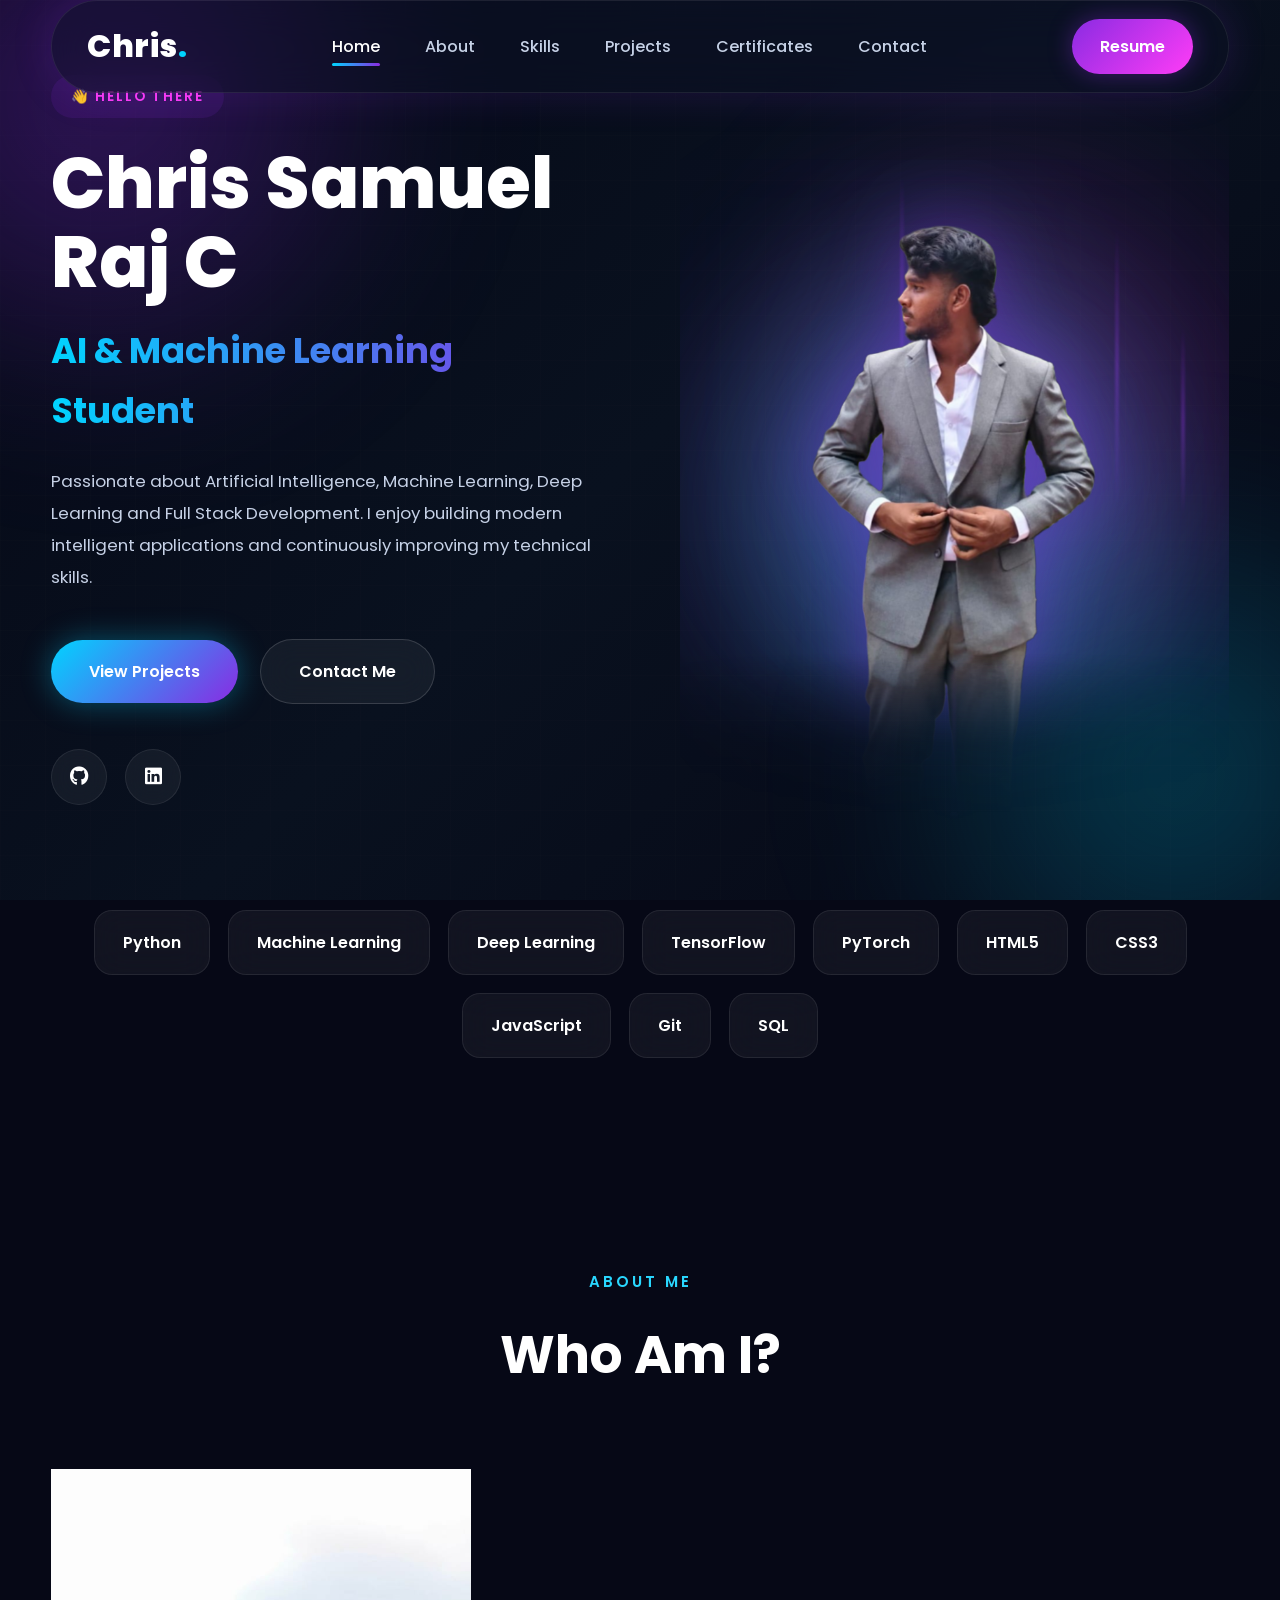
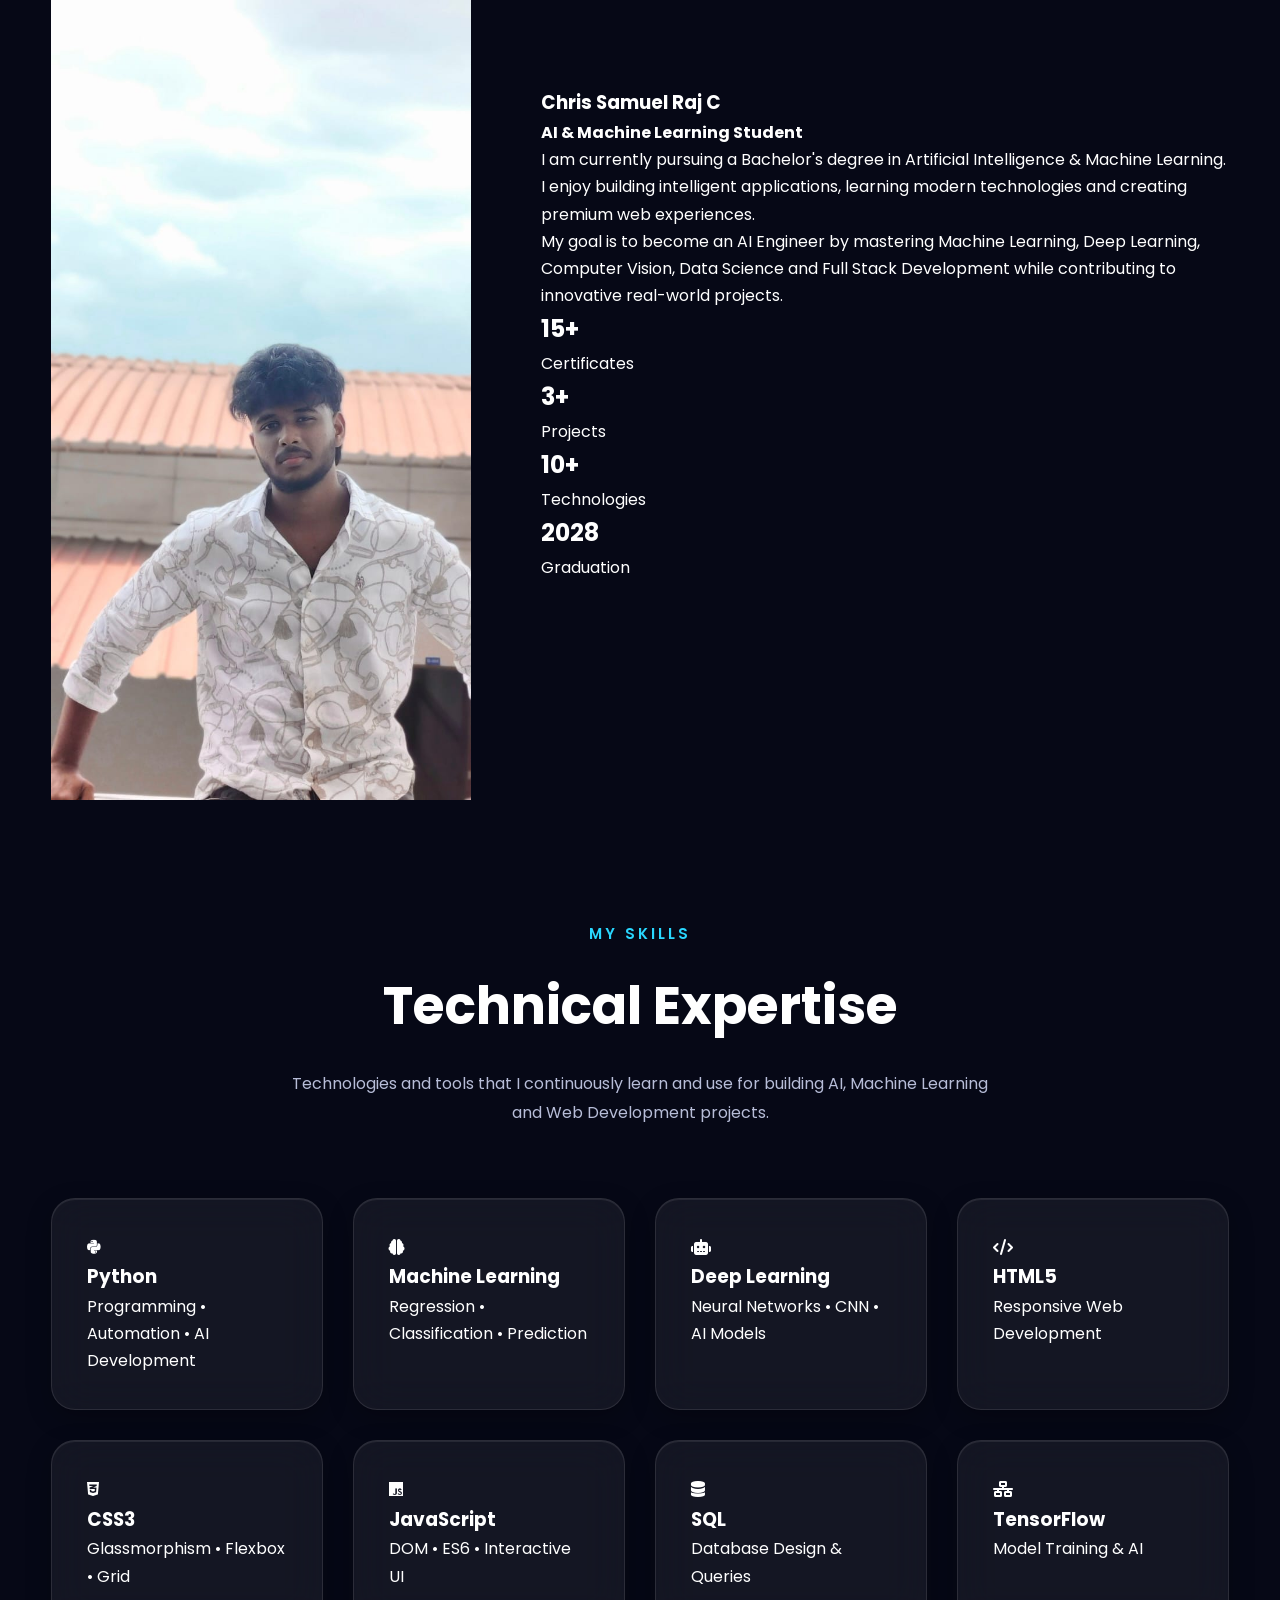
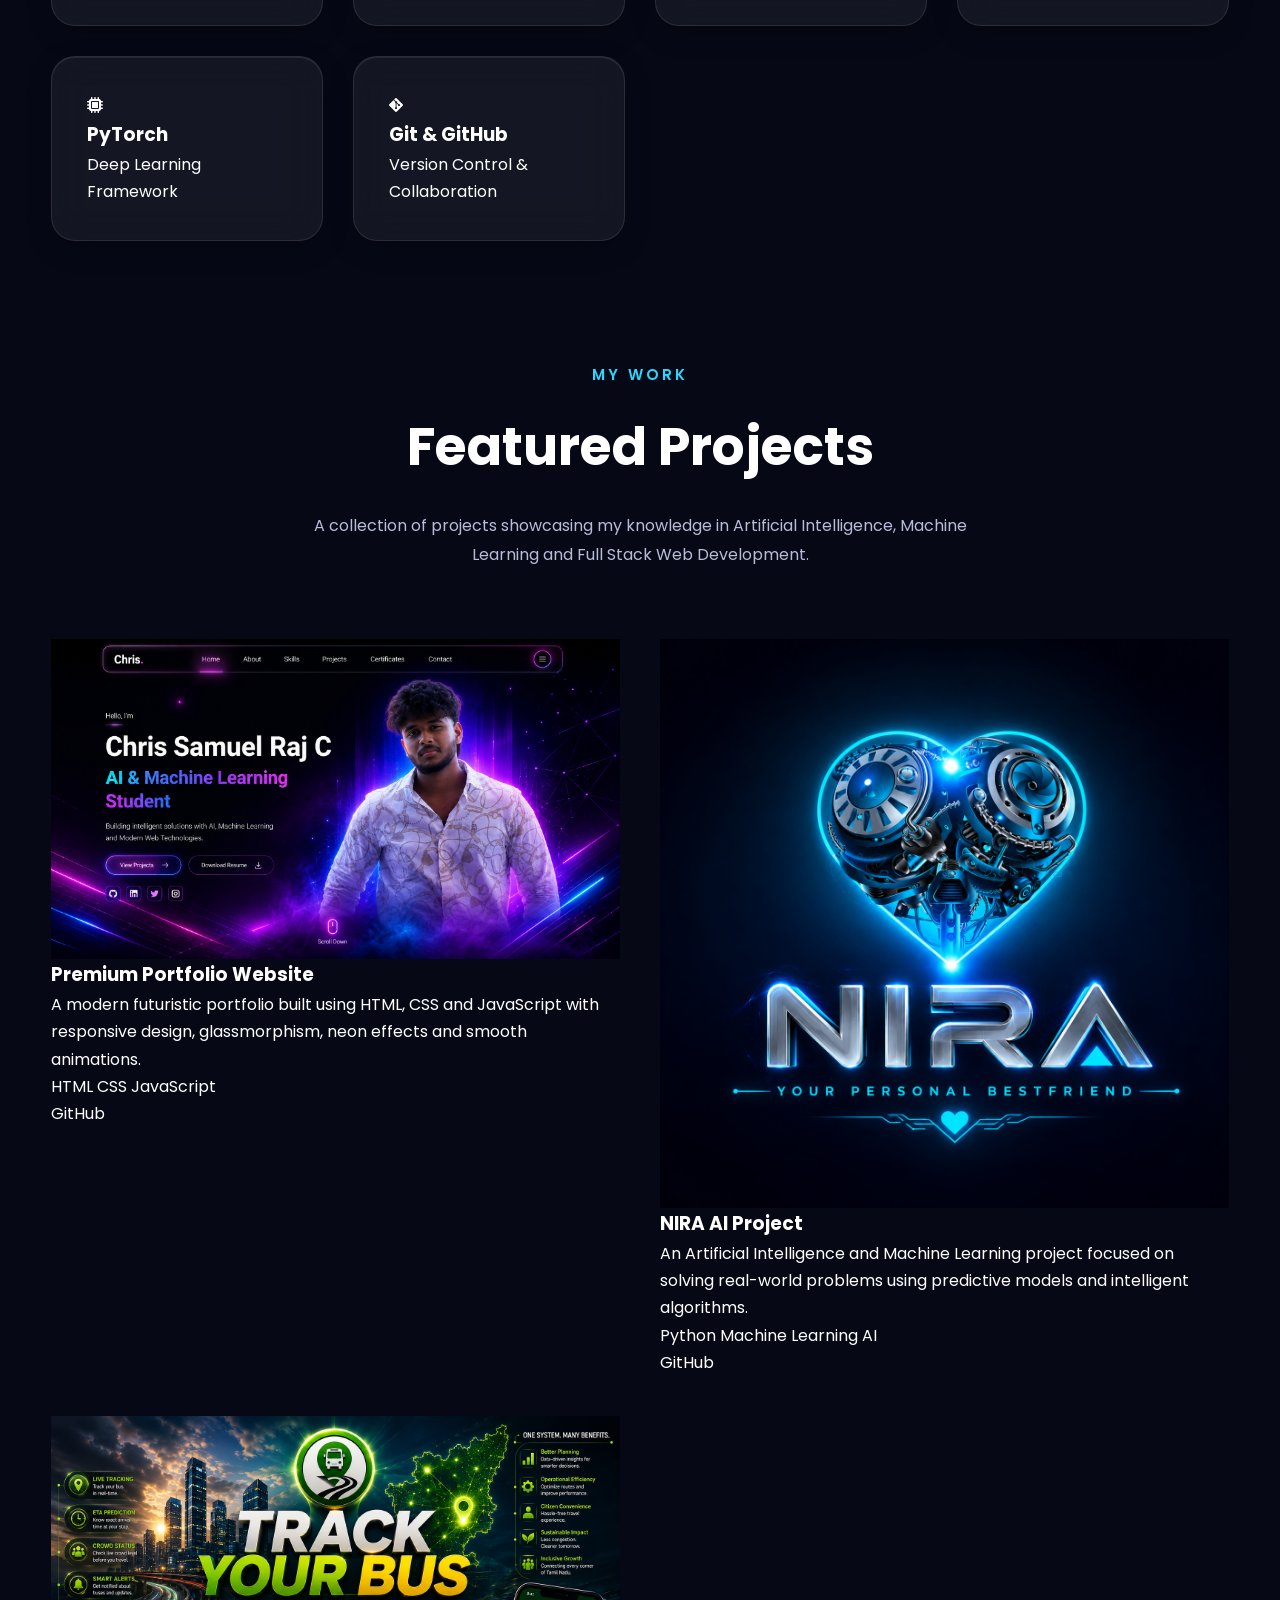
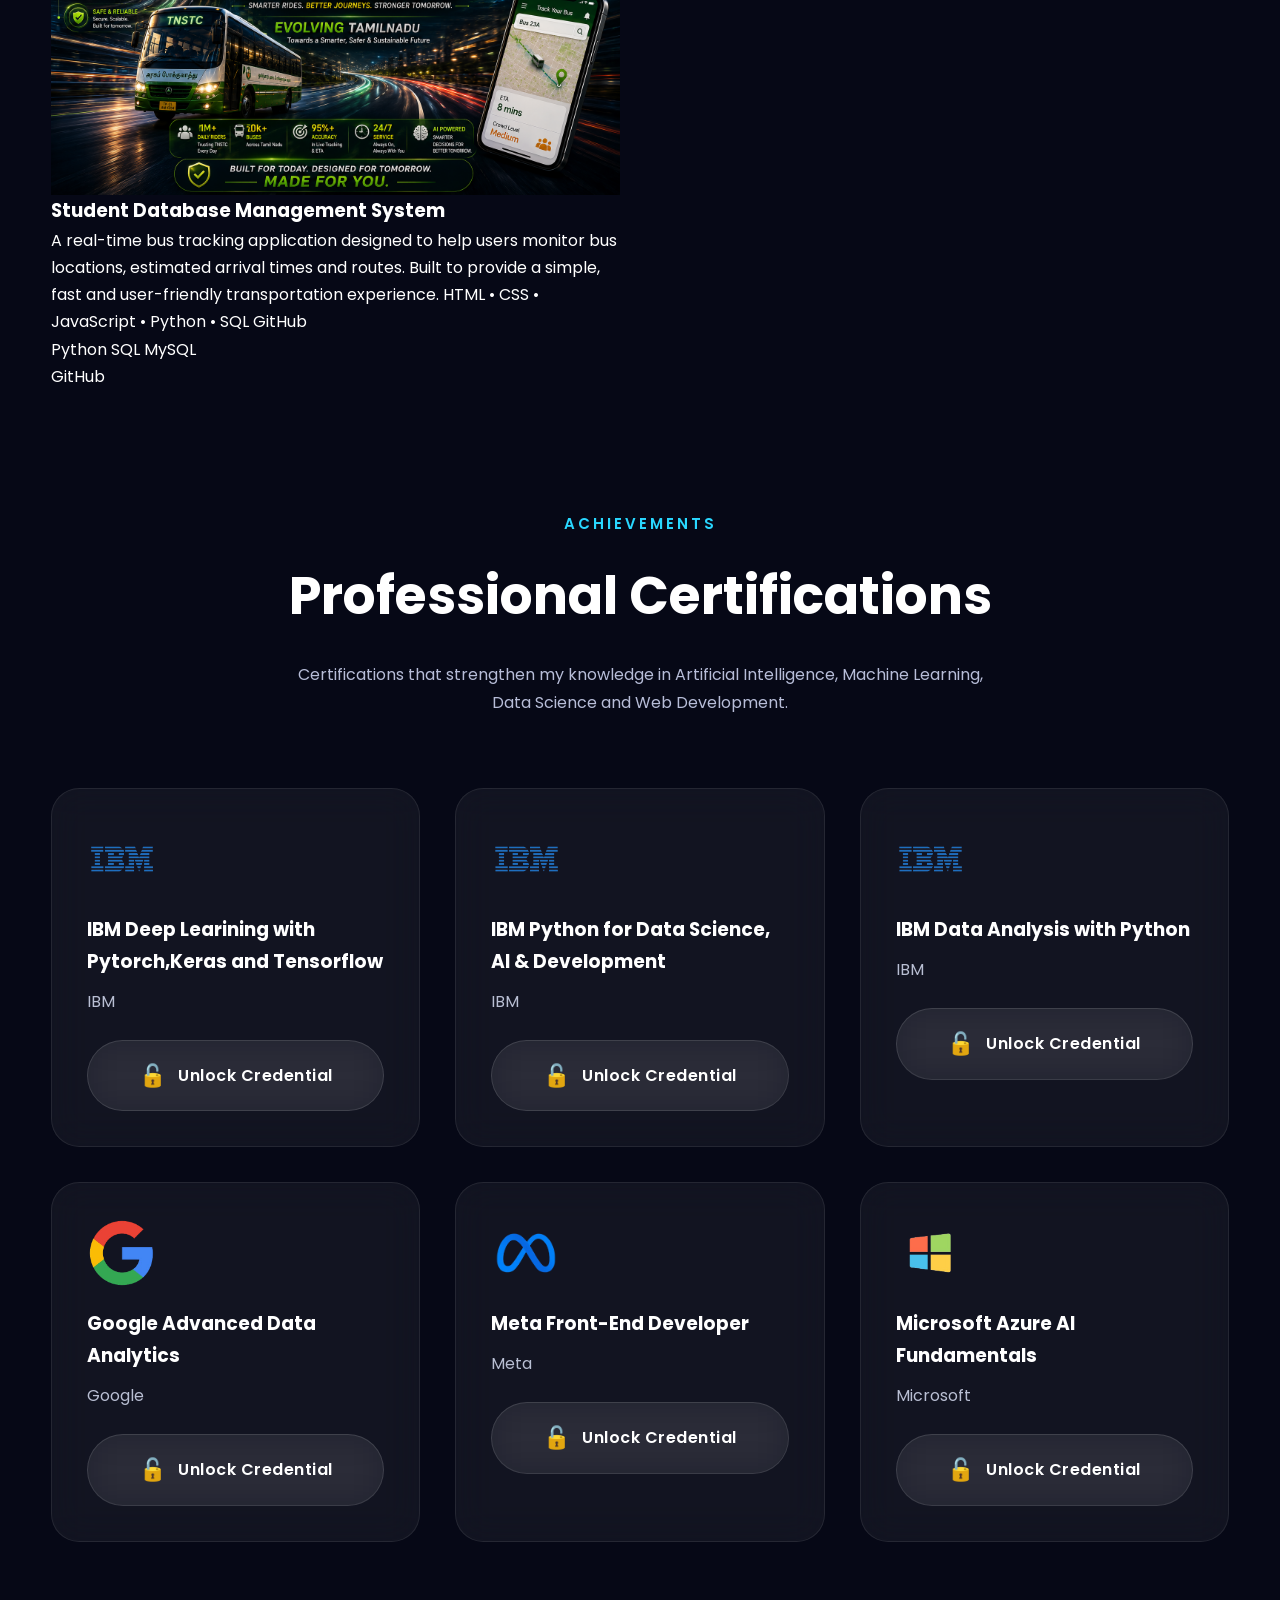
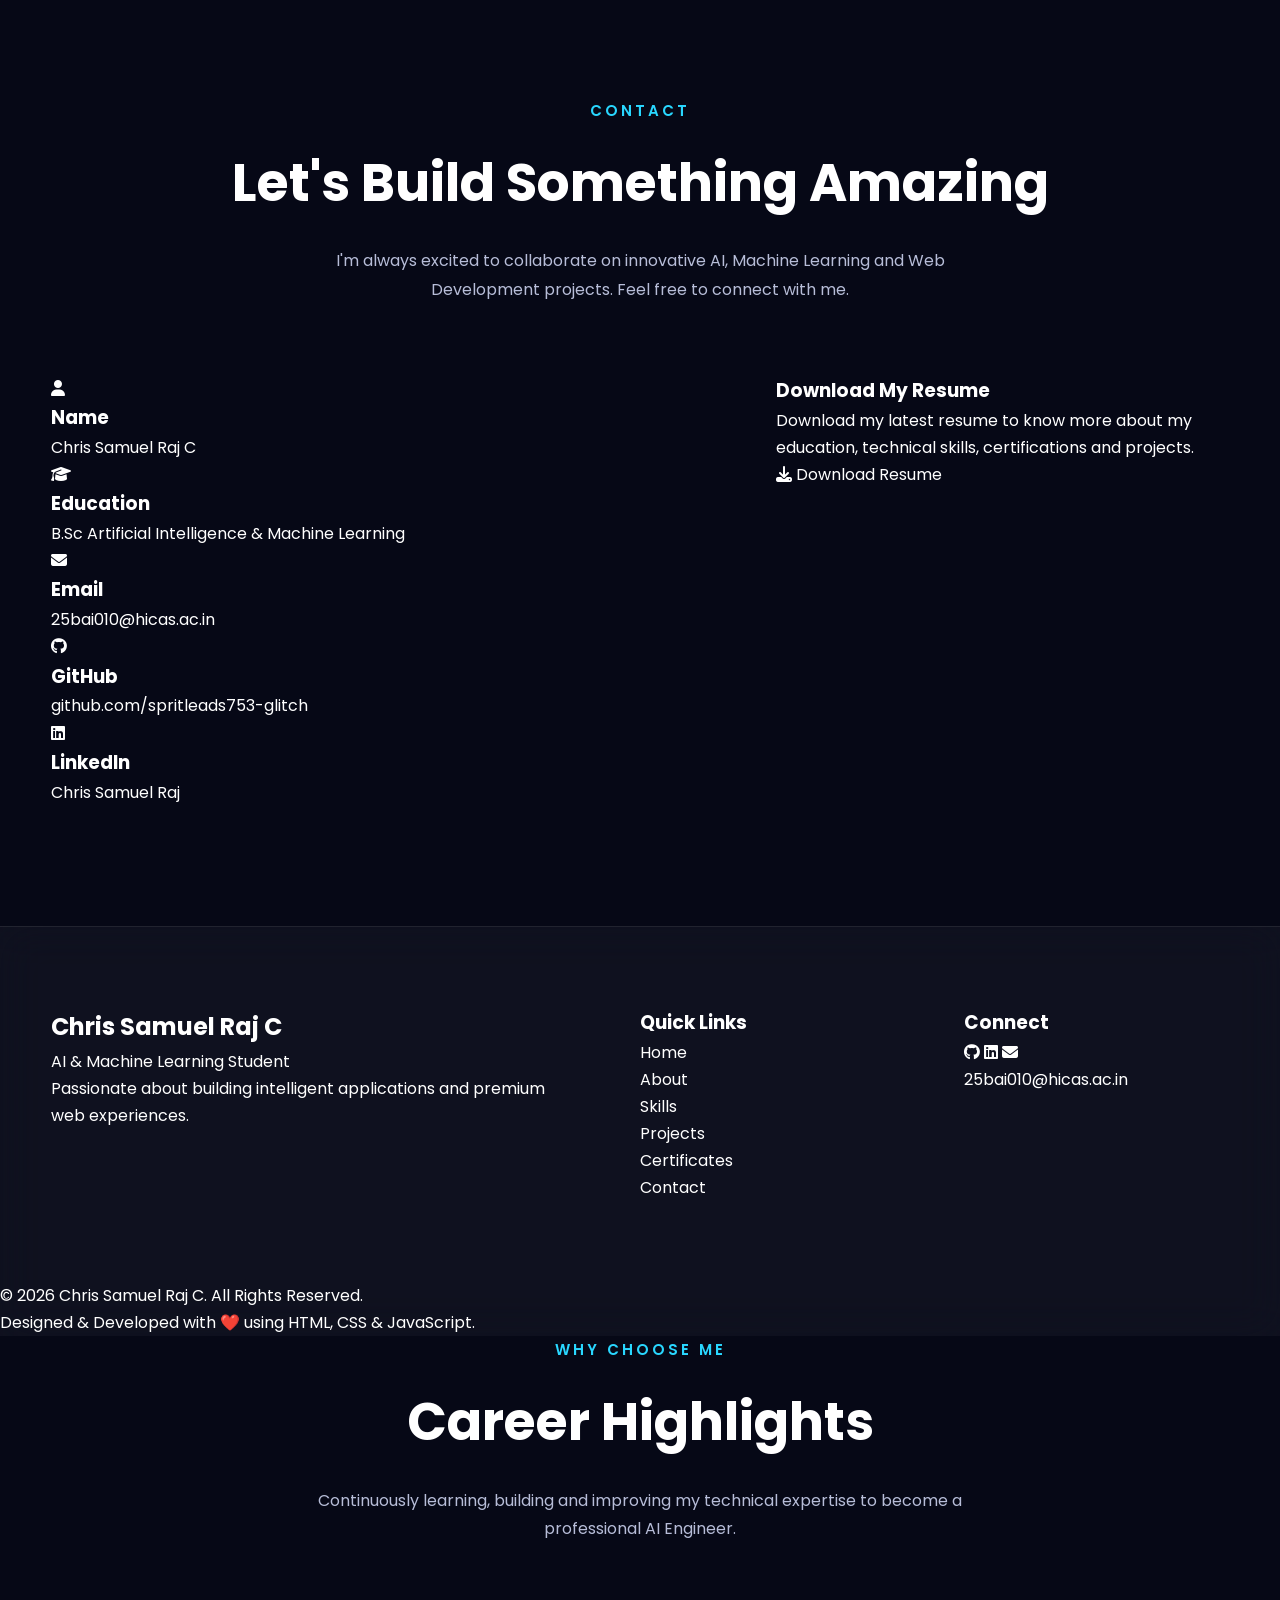
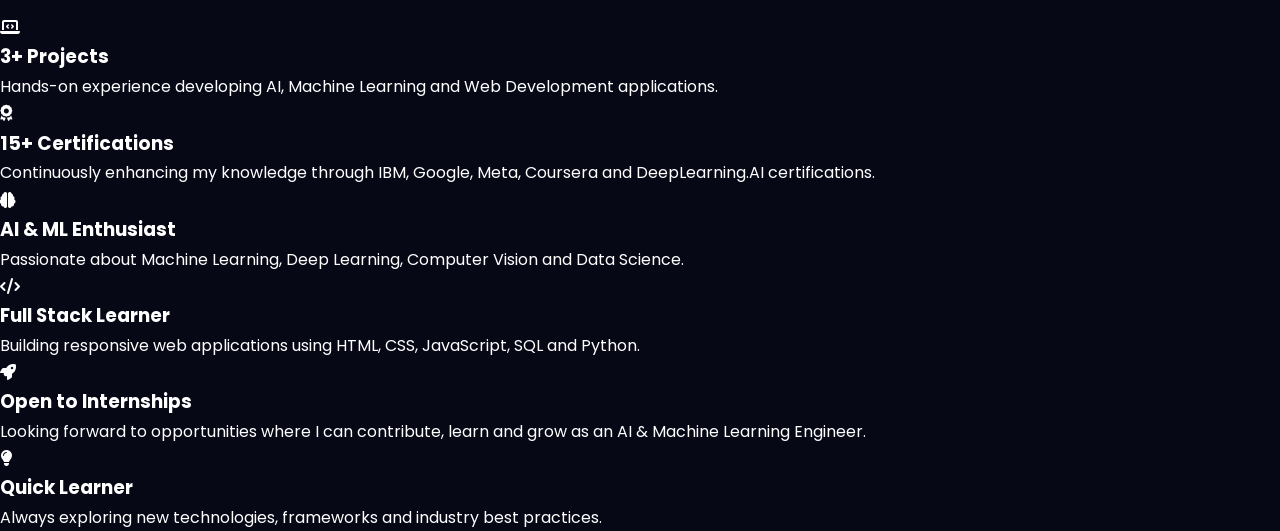
<file: index.html>
<!DOCTYPE html>
<html lang="en">

<head>

    <meta charset="UTF-8">

    <meta name="viewport"
          content="width=device-width, initial-scale=1.0">

    <title>Chris Samuel Raj C | AI Engineer & Machine Learning Portfolio</title>
    <link rel="stylesheet" href="style.css">

    <link rel="preconnect"
          href="https://fonts.googleapis.com">

    <link rel="preconnect"
          href="https://fonts.gstatic.com"
          crossorigin>

    <link href="https://fonts.googleapis.com/css2?family=Poppins:wght@300;400;500;600;700;800&display=swap"
          rel="stylesheet">

    <link rel="stylesheet"
          href="https://cdnjs.cloudflare.com/ajax/libs/font-awesome/6.7.2/css/all.min.css">

</head>
<script src="script.js"></script>
<body>
    <div id="loader">

    <div class="loader-content">

        <h1>Chris<span>.</span></h1>

        <p>Loading Portfolio...</p>

        <div class="loading-bar">

            <div class="loading-fill"></div>

        </div>

    </div>

</div>

<!--==============================
BACKGROUND
===============================-->

<div class="background">

    <div class="gradient-1"></div>

    <div class="gradient-2"></div>

    <div class="grid-overlay"></div>

</div>

<!--==============================
HEADER
===============================-->

<header class="header">

    <nav class="navbar">

        <div class="logo">

            Chris<span>.</span>

        </div>

        <ul class="nav-links">

            <li>
                <a href="#home" class="active">
                    Home
                </a>
            </li>

            <li>
                <a href="#about">
                    About
                </a>
            </li>

            <li>
                <a href="#skills">
                    Skills
                </a>
            </li>

            <li>
                <a href="#projects">
                    Projects
                </a>
            </li>

            <li>
                <a href="#certificates">
                    Certificates
                </a>
            </li>

            <li>
                <a href="#contact">
                    Contact
                </a>
            </li>

        </ul>

        <a href="resume/resume.pdf"
           target="_blank"
           class="resume-btn">

            Resume

        </a>

    </nav>

</header>

<script src="script.js"></script>

</body>

</html>
<!--==============================
HERO SECTION
===============================-->

<section class="hero" id="home">

    <!-- Left Side -->

    <div class="hero-left">

        <span class="hero-tag">

            👋 HELLO THERE

        </span>

        <h1>

            Chris Samuel Raj C

        </h1>

        <h2>

            AI & Machine Learning Student

        </h2>

        <p>

            Passionate about Artificial Intelligence,
            Machine Learning, Deep Learning and Full Stack
            Development. I enjoy building modern intelligent
            applications and continuously improving my
            technical skills.

        </p>

        <div class="hero-buttons">

            <a href="#projects"
               class="primary-btn">

                View Projects

            </a>

            <a href="#contact"
               class="secondary-btn">

                Contact Me

            </a>

        </div>

        <div class="social-icons">

            <a href="https://github.com/spritleads753-glitch"
               target="_blank">

                <i class="fab fa-github"></i>

            </a>

        <a href="https://www.linkedin.com/in/chris-samuel-raj-c-487302418/"
   target="_blank"
   rel="noopener noreferrer">

    <i class="fab fa-linkedin"></i>

</a>
           

        </div>

    </div>


    <!-- Right Side -->

    <div class="hero-right">

        <div class="hero-glow"></div>

        <div class="light"></div>
        <div class="light"></div>
        <div class="light"></div>
        <div class="light"></div>

        <span></span>
        <span></span>
        <span></span>
        <span></span>

        <img
            src="images/profile.png"
            alt="Chris Samuel Raj C"
            class="hero-image">

    </div>

</section>


<!--==============================
TECH STACK
===============================-->

<section class="tech-stack">

    <div class="tech-container">

        <div class="tech-card">Python</div>

        <div class="tech-card">Machine Learning</div>

        <div class="tech-card">Deep Learning</div>

        <div class="tech-card">TensorFlow</div>

        <div class="tech-card">PyTorch</div>

        <div class="tech-card">HTML5</div>

        <div class="tech-card">CSS3</div>

        <div class="tech-card">JavaScript</div>

        <div class="tech-card">Git</div>

        <div class="tech-card">SQL</div>

    </div>

</section><!--==============================
ABOUT SECTION
===============================-->

<section class="about" id="about">

    <div class="section-heading">

        <span>ABOUT ME</span>

        <h2>Who Am I?</h2>

    </div>

    <div class="about-container">

        <!-- Left -->

        <div class="about-left">

            <div class="about-image-card">

                <img src="images/profile2.jpeg"
                     alt="Chris Samuel Raj C">

            </div>

        </div>


        <!-- Right -->

        <div class="about-right">

            <h3>

                Chris Samuel Raj C

            </h3>

            <h4>

                AI & Machine Learning Student

            </h4>

            <p>

                I am currently pursuing a Bachelor's degree in
                Artificial Intelligence & Machine Learning.
                I enjoy building intelligent applications,
                learning modern technologies and creating
                premium web experiences.

            </p>

            <p>

                My goal is to become an AI Engineer by mastering
                Machine Learning, Deep Learning, Computer Vision,
                Data Science and Full Stack Development while
                contributing to innovative real-world projects.

            </p>

            <div class="about-info">

                <div class="info-card">

                    <h2>15+</h2>

                    <span>Certificates</span>

                </div>

                <div class="info-card">

                    <h2>3+</h2>

                    <span>Projects</span>

                </div>

                <div class="info-card">

                    <h2>10+</h2>

                    <span>Technologies</span>

                </div>

                <div class="info-card">

                    <h2>2028</h2>

                    <span>Graduation</span>

                </div>

            </div>

        </div>

    </div>

</section><!--==================================
SKILLS SECTION
===================================-->

<section class="skills" id="skills">

    <div class="section-heading">

        <span>MY SKILLS</span>

        <h2>Technical Expertise</h2>

        <p>
            Technologies and tools that I continuously learn and
            use for building AI, Machine Learning and Web
            Development projects.
        </p>

    </div>


    <div class="skills-container">

        <div class="skill-card">

            <i class="fab fa-python"></i>

            <h3>Python</h3>

            <p>Programming • Automation • AI Development</p>

        </div>


        <div class="skill-card">

            <i class="fas fa-brain"></i>

            <h3>Machine Learning</h3>

            <p>Regression • Classification • Prediction</p>

        </div>


        <div class="skill-card">

            <i class="fas fa-robot"></i>

            <h3>Deep Learning</h3>

            <p>Neural Networks • CNN • AI Models</p>

        </div>


        <div class="skill-card">

            <i class="fas fa-code"></i>

            <h3>HTML5</h3>

            <p>Responsive Web Development</p>

        </div>


        <div class="skill-card">

            <i class="fab fa-css3-alt"></i>

            <h3>CSS3</h3>

            <p>Glassmorphism • Flexbox • Grid</p>

        </div>


        <div class="skill-card">

            <i class="fab fa-js"></i>

            <h3>JavaScript</h3>

            <p>DOM • ES6 • Interactive UI</p>

        </div>


        <div class="skill-card">

            <i class="fas fa-database"></i>

            <h3>SQL</h3>

            <p>Database Design & Queries</p>

        </div>


        <div class="skill-card">

            <i class="fas fa-network-wired"></i>

            <h3>TensorFlow</h3>

            <p>Model Training & AI</p>

        </div>


        <div class="skill-card">

            <i class="fas fa-microchip"></i>

            <h3>PyTorch</h3>

            <p>Deep Learning Framework</p>

        </div>


        <div class="skill-card">

            <i class="fab fa-git-alt"></i>

            <h3>Git & GitHub</h3>

            <p>Version Control & Collaboration</p>

        </div>

    </div>

</section><!--==================================
PROJECTS SECTION
===================================-->

<section class="projects" id="projects">

    <div class="section-heading">

        <span>MY WORK</span>

        <h2>Featured Projects</h2>

        <p>
            A collection of projects showcasing my knowledge in
            Artificial Intelligence, Machine Learning and
            Full Stack Web Development.
        </p>

    </div>

    <div class="projects-container">

        <!-- Project 1 -->

        <div class="project-card">

            <div class="project-image">

                <img src="images/project1.png"
                     alt="Portfolio Website">

            </div>

            <div class="project-content">

                <h3>Premium Portfolio Website</h3>

                <p>

                    A modern futuristic portfolio built using
                    HTML, CSS and JavaScript with
                    responsive design, glassmorphism,
                    neon effects and smooth animations.

                </p>

                <div class="project-tech">

                    <span>HTML</span>

                    <span>CSS</span>

                    <span>JavaScript</span>

                </div>

                <div class="project-buttons">

                    <a href="https://github.com/spritleads753-glitch"
                       target="_blank"
                       class="project-btn">

                        GitHub

                    </a>

                </div>

            </div>

        </div>



        <!-- Project 2 -->

        <div class="project-card">

            <div class="project-image">

                <img src="images/project2.webp"
                     alt="NIRA AI">

            </div>

            <div class="project-content">

                <h3>NIRA AI Project</h3>

                <p>

                    An Artificial Intelligence and Machine
                    Learning project focused on solving
                    real-world problems using predictive
                    models and intelligent algorithms.

                </p>

                <div class="project-tech">

                    <span>Python</span>

                    <span>Machine Learning</span>

                    <span>AI</span>

                </div>

                <div class="project-buttons">

                    <a href="https://github.com/spritleads753-glitch"
                       target="_blank"
                       class="project-btn">

                        GitHub

                    </a>

                </div>

            </div>

        </div>



        <!-- Project 3 -->

        <div class="project-card">

            <div class="project-image">

                <img src="images/project3.png"
                     alt="Student Database">

            </div>

            <div class="project-content">

                <h3>Student Database Management System</h3>

                <p>

                    A real-time bus tracking application designed to help users monitor bus locations,
                     estimated arrival times and routes. Built to provide a simple, 
                     fast and user-friendly transportation experience.

                        HTML • CSS • JavaScript • Python • SQL

GitHub

                </p>

                <div class="project-tech">

                    <span>Python</span>

                    <span>SQL</span>

                    <span>MySQL</span>

                </div>

                <div class="project-buttons">

                    <a href="https://github.com/spritleads753-glitch"
                       target="_blank"
                       class="project-btn">

                        GitHub

                    </a>

                </div>

            </div>

        </div>

    </div>

</section><!--==================================
CERTIFICATES SECTION
===================================-->

<section class="certificates" id="certificates">

    <div class="section-heading">

        <span>ACHIEVEMENTS</span>

        <h2>Professional Certifications</h2>

        <p>

            Certifications that strengthen my knowledge in
            Artificial Intelligence, Machine Learning,
            Data Science and Web Development.

        </p>

    </div>


    <div class="certificates-container">

        <!-- IBM Data Science -->

<div class="certificate-card">

    <img src="images/ibm.png" alt="IBM">

    <h3>IBM Deep Learining with Pytorch,Keras and Tensorflow</h3>

    <p>IBM</p>

   <a href="certificates/ibm-data-science.pdf"
target="_blank"
class="unlock-btn">

    <span class="unlock-icon">
        🔓
    </span>

    <span class="unlock-text">
        Unlock Credential
    </span>

</a>
</div>


<!-- IBM Python for Data Science -->

<div class="certificate-card">

    <img src="images/ibm.png" alt="IBM">

    <h3>IBM Python for Data Science, AI & Development</h3>

    <p>IBM</p>

   <a href="certificates/ibm-python.pdf"
target="_blank"
class="unlock-btn">

    <span class="unlock-icon">
        🔓
    </span>

    <span class="unlock-text">
        Unlock Credential
    </span>

</a>

</div>


<!-- IBM Data Analysis -->

<div class="certificate-card">

    <img src="images/ibm.png" alt="IBM">

    <h3>IBM Data Analysis with Python</h3>

    <p>IBM</p>

    <a href="certificates/ibm-data-analysis.pdf"
target="_blank"
class="unlock-btn">

    <span class="unlock-icon">
        🔓
    </span>

    <span class="unlock-text">
        Unlock Credential
    </span>

</a>

</div>


<!-- Google Advanced Data Analytics -->

<div class="certificate-card">

    <img src="images/google.png" alt="Google">

    <h3>Google Advanced Data Analytics</h3>

    <p>Google</p>

    <a href="certificates/google data analytics.pdf"
target="_blank"
class="unlock-btn">

    <span class="unlock-icon">
        🔓
    </span>

    <span class="unlock-text">
        Unlock Credential
    </span>

</a>

</div>


<!-- Meta Front-End -->

<div class="certificate-card">

    <img src="images/meta.png" alt="Meta">

    <h3>Meta Front-End Developer</h3>

    <p>Meta</p>

    <a href="certificates/meta-front-end.pdf"
target="_blank"
class="unlock-btn">

    <span class="unlock-icon">
        🔓
    </span>

    <span class="unlock-text">
        Unlock Credential
    </span>

</a>

</div>


<!-- Microsoft Azure AI -->

<div class="certificate-card">

    <img src="images/microsoft.png" alt="Microsoft">

    <h3>Microsoft Azure AI Fundamentals</h3>

    <p>Microsoft</p>

    <a href="certificates/microsoft-azure.pdf"
target="_blank"
class="unlock-btn">

    <span class="unlock-icon">
        🔓
    </span>

    <span class="unlock-text">
        Unlock Credential
    </span>

</a>

</div>

            </p>

        </div>

    </div>

</section><!--==================================
CONTACT SECTION
===================================-->

<section class="contact" id="contact">

    <div class="section-heading">

        <span>CONTACT</span>

        <h2>Let's Build Something Amazing</h2>

        <p>

            I'm always excited to collaborate on innovative
            AI, Machine Learning and Web Development projects.
            Feel free to connect with me.

        </p>

    </div>

    <div class="contact-container">

        <!-- Left Side -->

        <div class="contact-info">

            <div class="contact-card">

                <i class="fas fa-user"></i>

                <div>

                    <h3>Name</h3>

                    <p>Chris Samuel Raj C</p>

                </div>

            </div>


            <div class="contact-card">

                <i class="fas fa-graduation-cap"></i>

                <div>

                    <h3>Education</h3>

                    <p>B.Sc Artificial Intelligence & Machine Learning</p>

                </div>

            </div>


            <div class="contact-card">

                <i class="fas fa-envelope"></i>

                <div>

                    <h3>Email</h3>

                    <p>25bai010@hicas.ac.in</p>

                </div>

            </div>


            <div class="contact-card">

                <i class="fab fa-github"></i>

                <div>

                    <h3>GitHub</h3>

                    <a href="https://github.com/spritleads753-glitch"
                       target="_blank">

                        github.com/spritleads753-glitch

                    </a>

                </div>

            </div>


            <div class="contact-card">

                <i class="fab fa-linkedin"></i>

                <div>

                    <h3>LinkedIn</h3>

                    <p>Chris Samuel Raj</p>

                </div>

            </div>

        </div>


        <!-- Right Side -->

        <div class="resume-card">

            <h3>

                Download My Resume

            </h3>

            <p>

                Download my latest resume to know more about my
                education, technical skills, certifications
                and projects.

            </p>

            <a href="resume/resume.pdf"
               target="_blank"
               class="resume-download">

                <i class="fas fa-download"></i>

                Download Resume

            </a>

        </div>

    </div>

</section><!--==================================
FOOTER
===================================-->

<footer class="footer">

    <div class="footer-container">

        <!-- Brand -->

        <div class="footer-brand">

            <h2>

                Chris Samuel Raj C

            </h2>

            <p>

                AI & Machine Learning Student

            </p>

            <p>

                Passionate about building intelligent
                applications and premium web experiences.

            </p>

        </div>


        <!-- Quick Links -->

        <div class="footer-links">

            <h3>

                Quick Links

            </h3>

            <ul>

                <li>
                    <a href="#home">Home</a>
                </li>

                <li>
                    <a href="#about">About</a>
                </li>

                <li>
                    <a href="#skills">Skills</a>
                </li>

                <li>
                    <a href="#projects">Projects</a>
                </li>

                <li>
                    <a href="#certificates">Certificates</a>
                </li>

                <li>
                    <a href="#contact">Contact</a>
                </li>

            </ul>

        </div>


        <!-- Connect -->

        <div class="footer-connect">

            <h3>

                Connect

            </h3>

            <div class="footer-social">

                <a href="https://github.com/spritleads753-glitch"
                   target="_blank">

                    <i class="fab fa-github"></i>

                </a>

                <!-- Replace with your actual LinkedIn profile URL -->
                <a href="#">

                    <i class="fab fa-linkedin"></i>

                </a>

                <a href="mailto:25bai010@hicas.ac.in">

                    <i class="fas fa-envelope"></i>

                </a>

            </div>

            <p>

                25bai010@hicas.ac.in

            </p>

        </div>

    </div>

    <div class="footer-bottom">

        <p>

            © 2026 Chris Samuel Raj C.
            All Rights Reserved.

        </p>

        <p>

            Designed & Developed with ❤️ using
            HTML, CSS & JavaScript.

        </p>

    </div>

</footer><!--==================================
HIGHLIGHTS SECTION
===================================-->

<section class="highlights" id="highlights">

    <div class="section-heading">

        <span>WHY CHOOSE ME</span>

        <h2>Career Highlights</h2>

        <p>

            Continuously learning, building and improving
            my technical expertise to become a professional
            AI Engineer.

        </p>

    </div>


    <div class="highlight-container">

        <!-- Card 1 -->

        <div class="highlight-card">

            <i class="fas fa-laptop-code"></i>

            <h3>

                3+ Projects

            </h3>

            <p>

                Hands-on experience developing AI,
                Machine Learning and Web Development
                applications.

            </p>

        </div>


        <!-- Card 2 -->

        <div class="highlight-card">

            <i class="fas fa-award"></i>

            <h3>

                15+ Certifications

            </h3>

            <p>

                Continuously enhancing my knowledge through
                IBM, Google, Meta, Coursera and
                DeepLearning.AI certifications.

            </p>

        </div>


        <!-- Card 3 -->

        <div class="highlight-card">

            <i class="fas fa-brain"></i>

            <h3>

                AI & ML Enthusiast

            </h3>

            <p>

                Passionate about Machine Learning,
                Deep Learning, Computer Vision
                and Data Science.

            </p>

        </div>


        <!-- Card 4 -->

        <div class="highlight-card">

            <i class="fas fa-code"></i>

            <h3>

                Full Stack Learner

            </h3>

            <p>

                Building responsive web applications
                using HTML, CSS, JavaScript,
                SQL and Python.

            </p>

        </div>


        <!-- Card 5 -->

        <div class="highlight-card">

            <i class="fas fa-rocket"></i>

            <h3>

                Open to Internships

            </h3>

            <p>

                Looking forward to opportunities where I can
                contribute, learn and grow as an
                AI & Machine Learning Engineer.

            </p>

        </div>


        <!-- Card 6 -->

        <div class="highlight-card">

            <i class="fas fa-lightbulb"></i>

            <h3>

                Quick Learner

            </h3>

            <p>

                Always exploring new technologies,
                frameworks and industry best practices.

            </p>

        </div>

    </div>

</section>
</file>
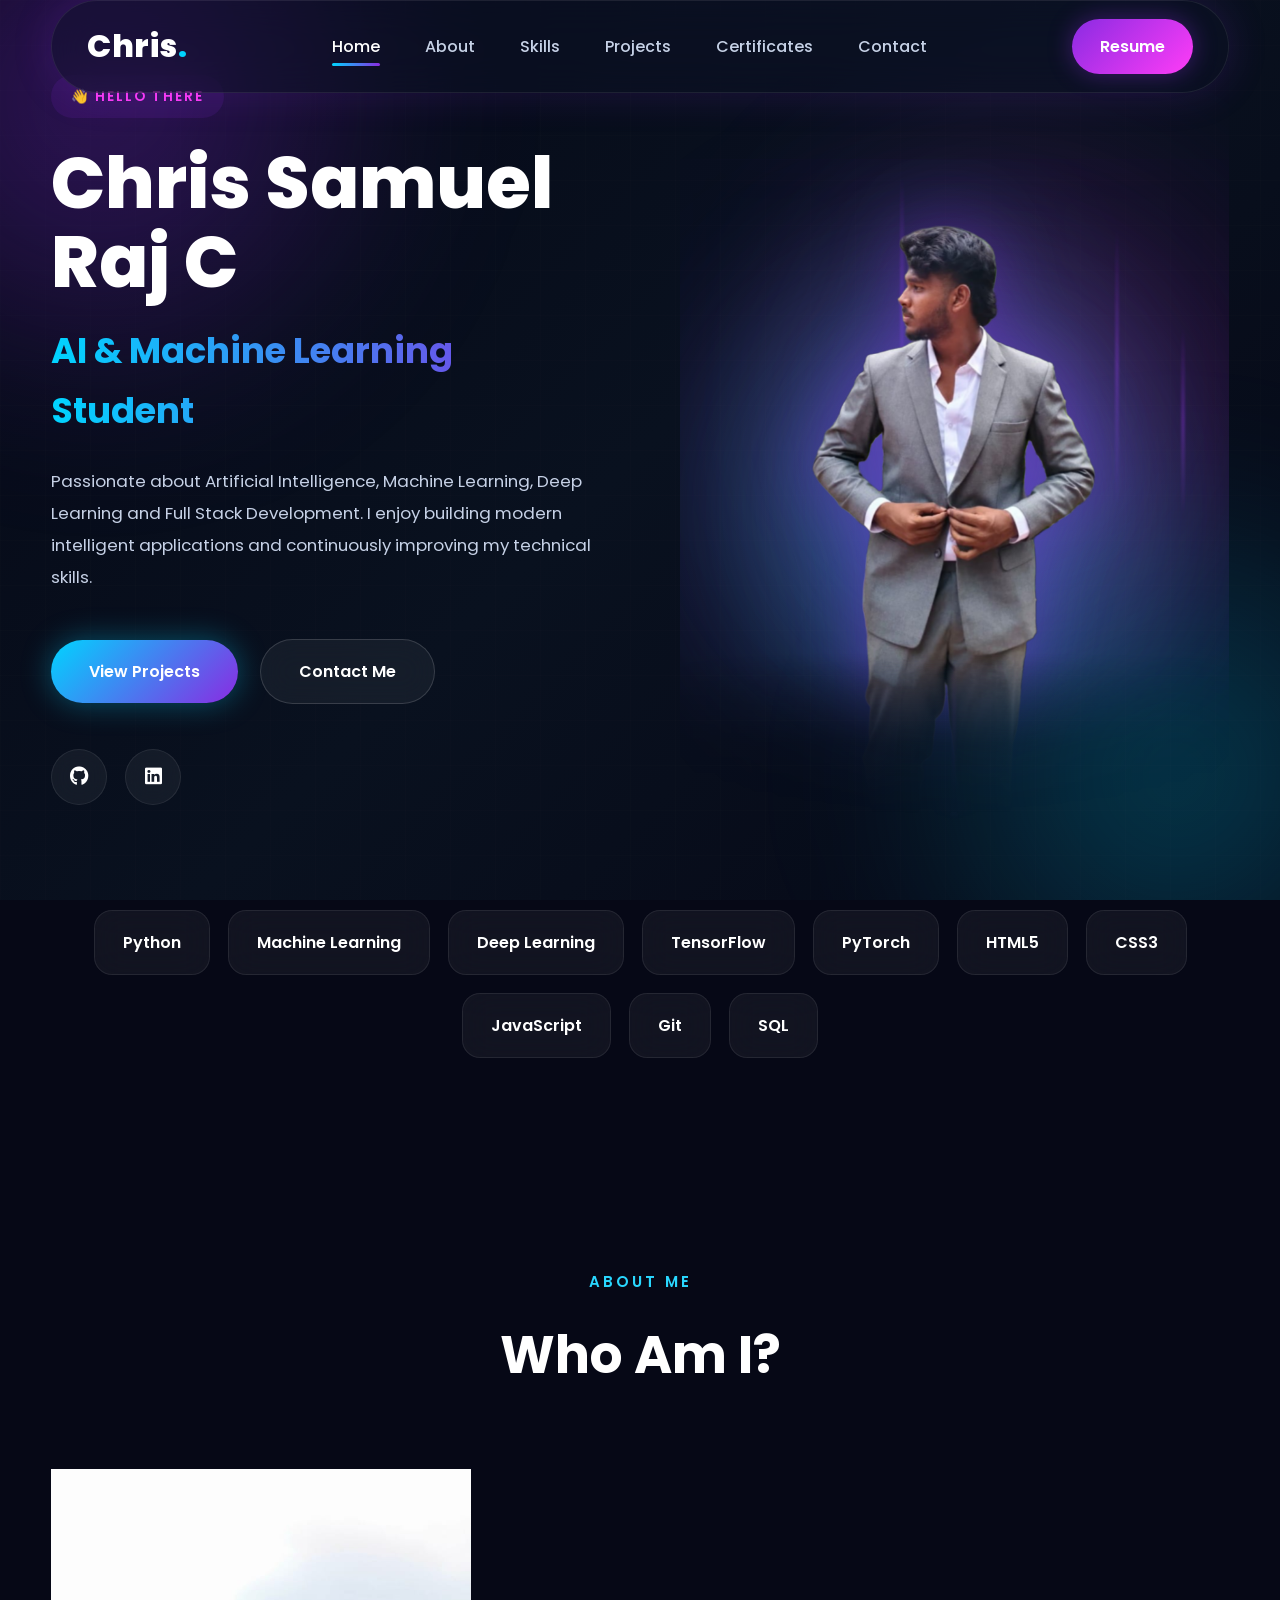
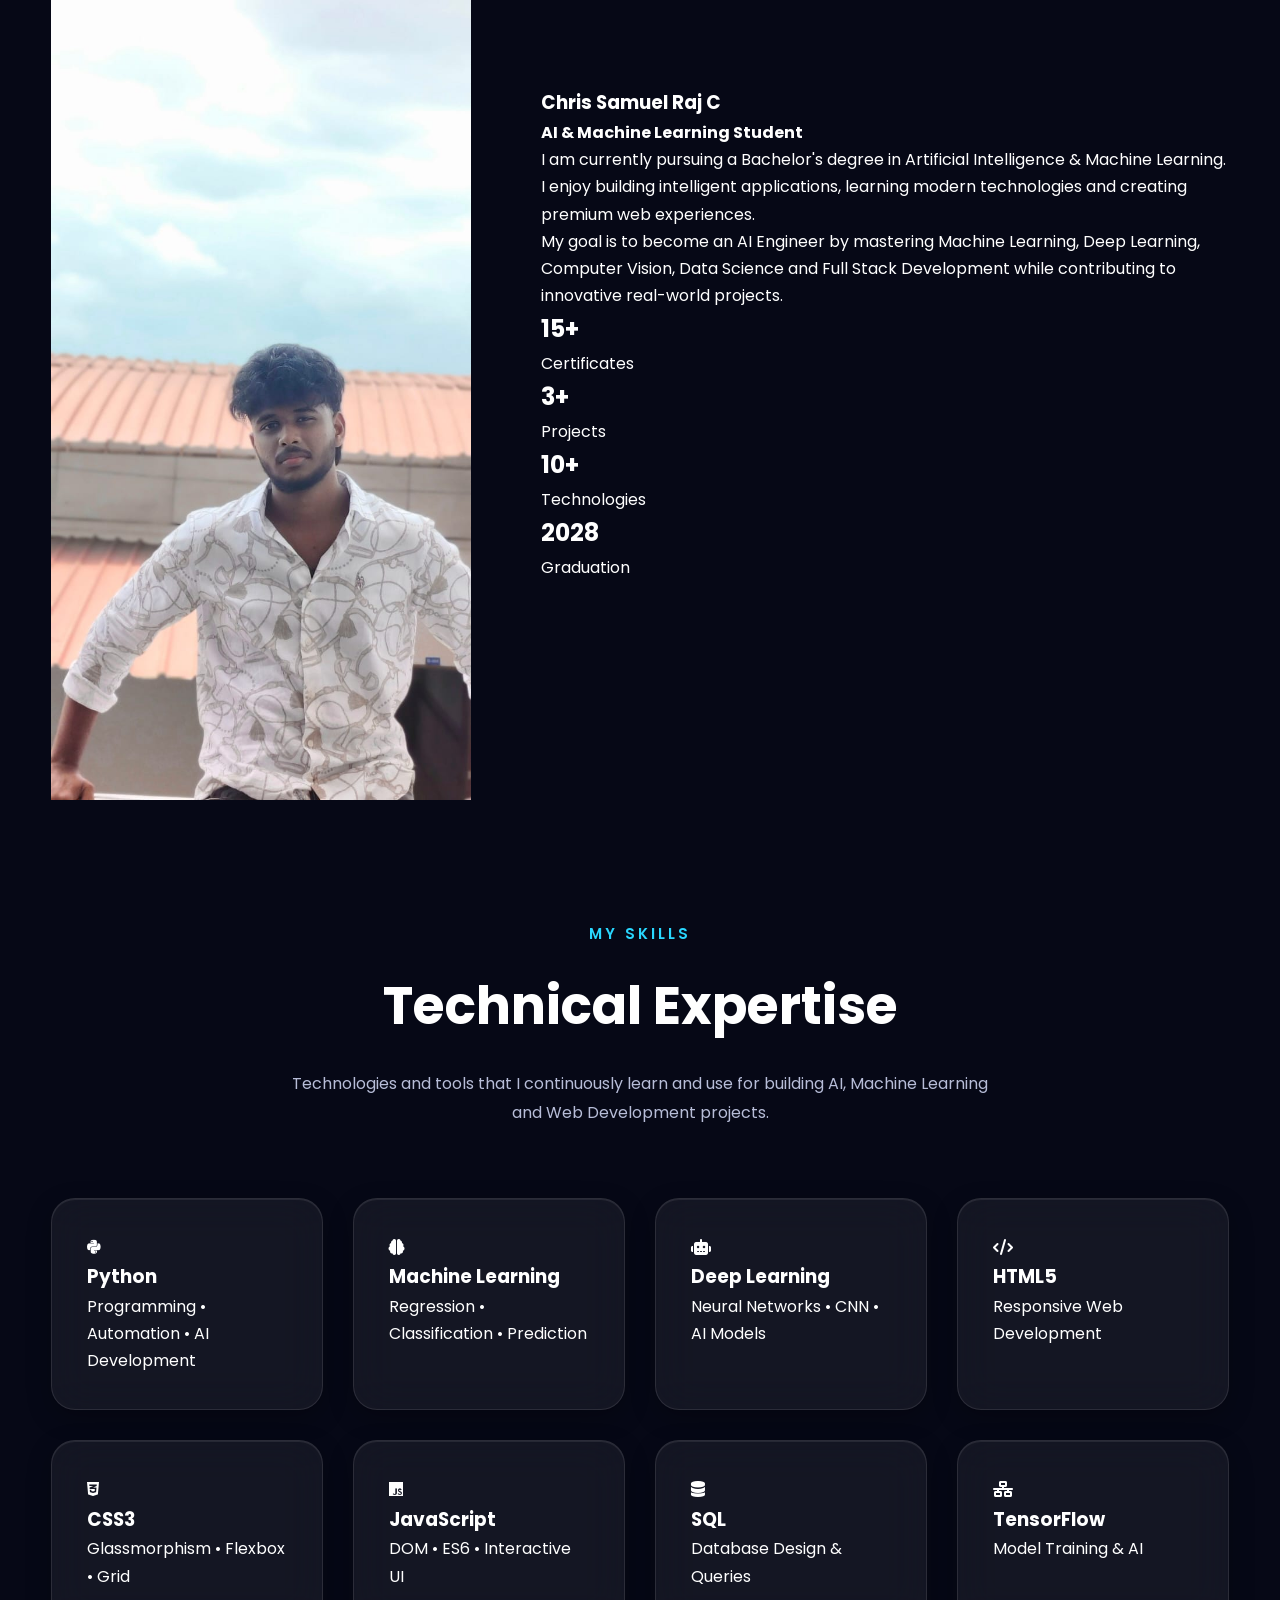
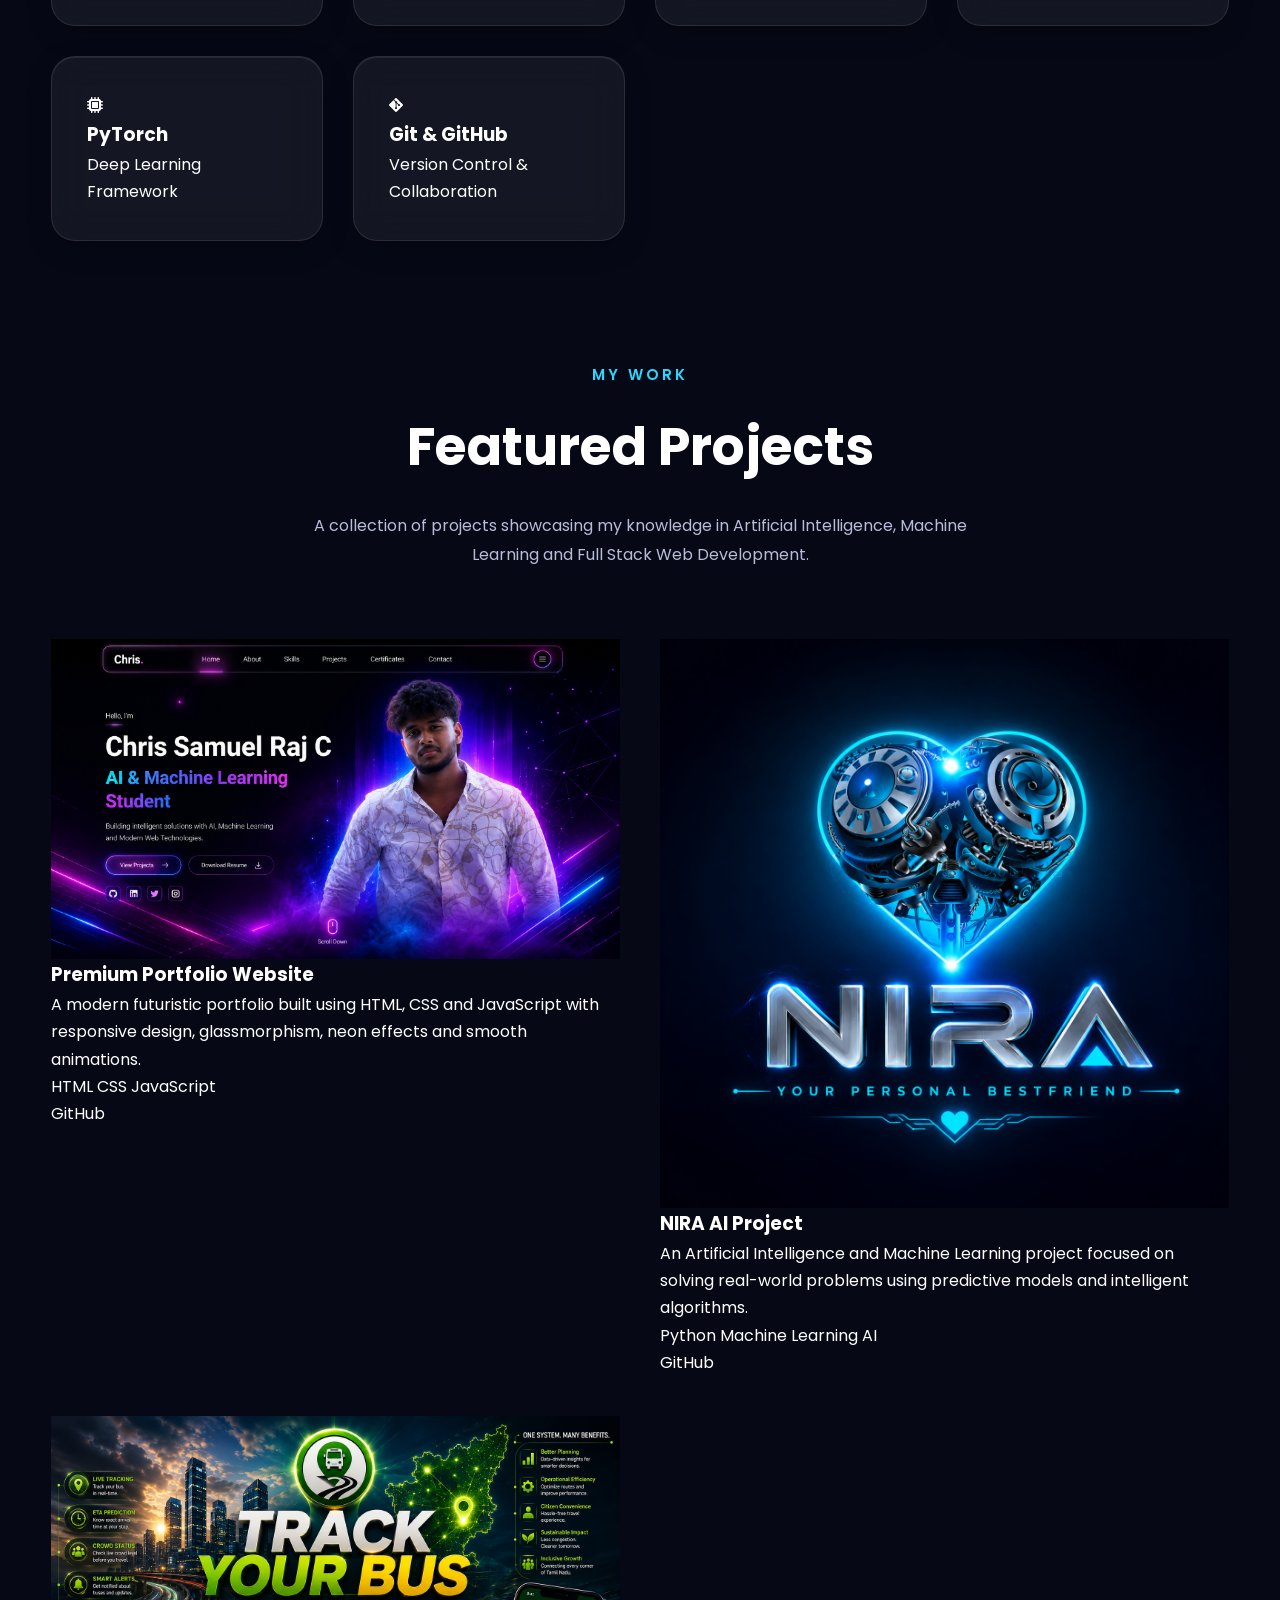
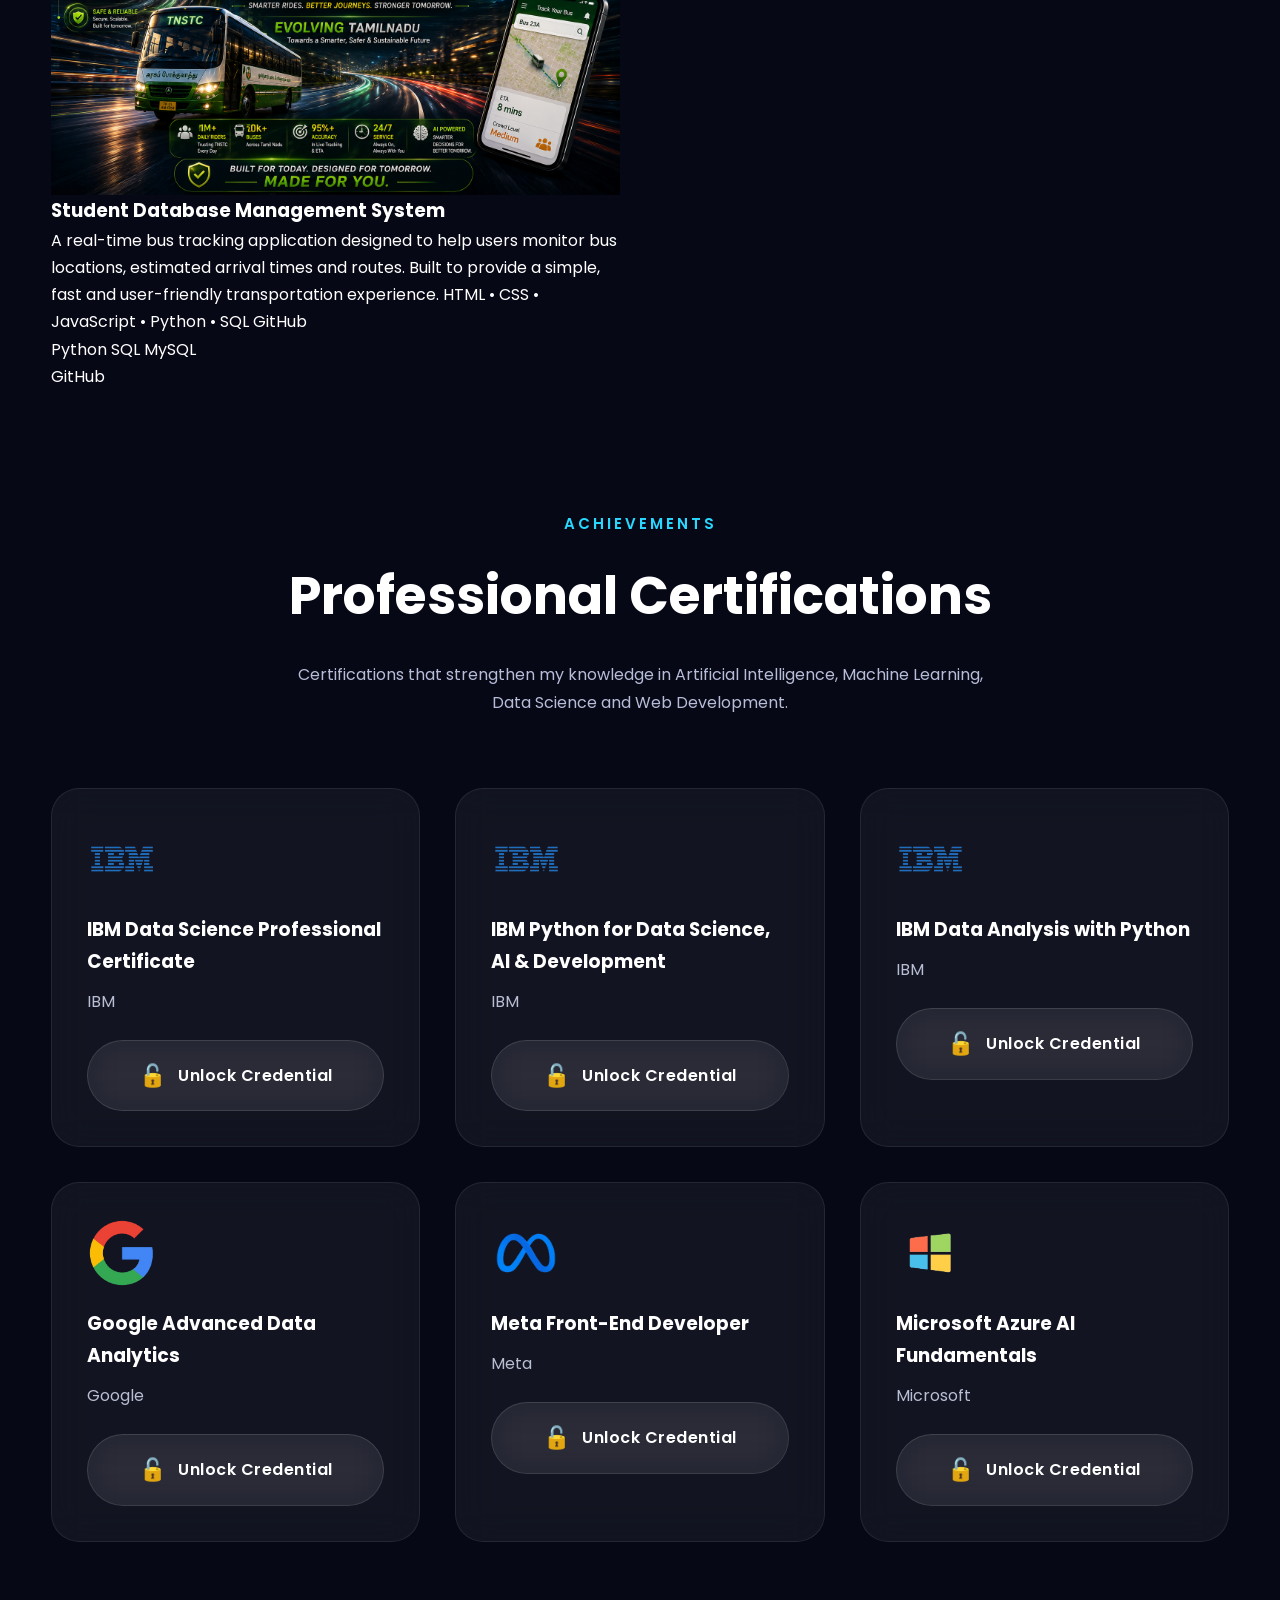
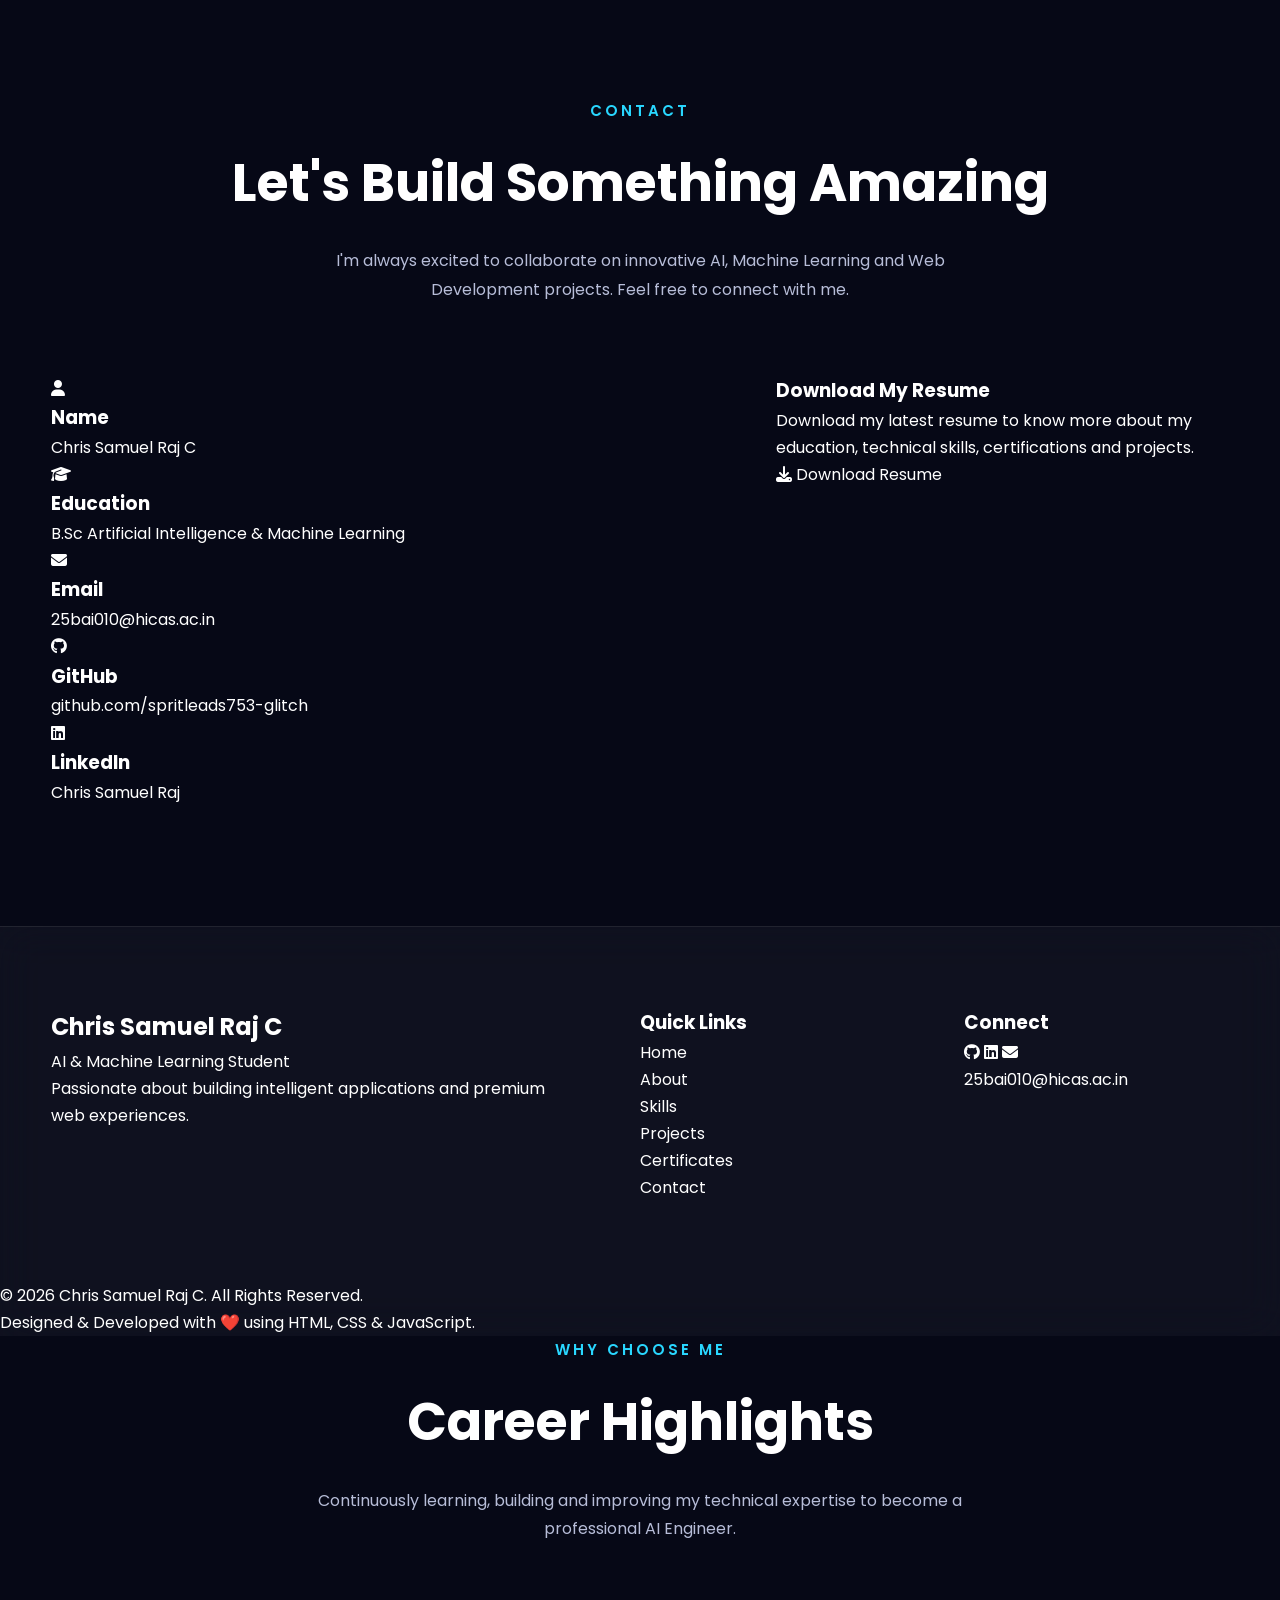
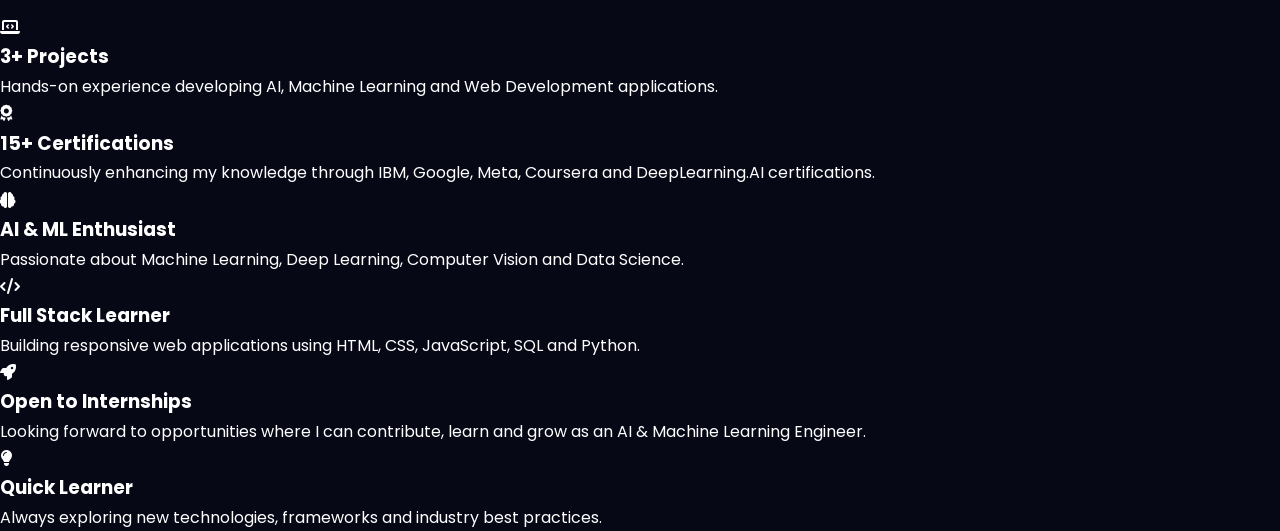
<file: index 2.html>
<!DOCTYPE html>
<html lang="en">

<head>

    <meta charset="UTF-8">

    <meta name="viewport"
          content="width=device-width, initial-scale=1.0">

    <title>Chris Samuel Raj C | AI Engineer & Machine Learning Portfolio</title>
    <link rel="stylesheet" href="style.css">

    <link rel="preconnect"
          href="https://fonts.googleapis.com">

    <link rel="preconnect"
          href="https://fonts.gstatic.com"
          crossorigin>

    <link href="https://fonts.googleapis.com/css2?family=Poppins:wght@300;400;500;600;700;800&display=swap"
          rel="stylesheet">

    <link rel="stylesheet"
          href="https://cdnjs.cloudflare.com/ajax/libs/font-awesome/6.7.2/css/all.min.css">

</head>
<script src="script.js"></script>
<body>
    <div id="loader">

    <div class="loader-content">

        <h1>Chris<span>.</span></h1>

        <p>Loading Portfolio...</p>

        <div class="loading-bar">

            <div class="loading-fill"></div>

        </div>

    </div>

</div>

<!--==============================
BACKGROUND
===============================-->

<div class="background">

    <div class="gradient-1"></div>

    <div class="gradient-2"></div>

    <div class="grid-overlay"></div>

</div>

<!--==============================
HEADER
===============================-->

<header class="header">

    <nav class="navbar">

        <div class="logo">

            Chris<span>.</span>

        </div>

        <ul class="nav-links">

            <li>
                <a href="#home" class="active">
                    Home
                </a>
            </li>

            <li>
                <a href="#about">
                    About
                </a>
            </li>

            <li>
                <a href="#skills">
                    Skills
                </a>
            </li>

            <li>
                <a href="#projects">
                    Projects
                </a>
            </li>

            <li>
                <a href="#certificates">
                    Certificates
                </a>
            </li>

            <li>
                <a href="#contact">
                    Contact
                </a>
            </li>

        </ul>

        <a href="resume/resume.pdf"
           target="_blank"
           class="resume-btn">

            Resume

        </a>

    </nav>

</header>

<script src="script.js"></script>

</body>

</html>
<!--==============================
HERO SECTION
===============================-->

<section class="hero" id="home">

    <!-- Left Side -->

    <div class="hero-left">

        <span class="hero-tag">

            👋 HELLO THERE

        </span>

        <h1>

            Chris Samuel Raj C

        </h1>

        <h2>

            AI & Machine Learning Student

        </h2>

        <p>

            Passionate about Artificial Intelligence,
            Machine Learning, Deep Learning and Full Stack
            Development. I enjoy building modern intelligent
            applications and continuously improving my
            technical skills.

        </p>

        <div class="hero-buttons">

            <a href="#projects"
               class="primary-btn">

                View Projects

            </a>

            <a href="#contact"
               class="secondary-btn">

                Contact Me

            </a>

        </div>

        <div class="social-icons">

            <a href="https://github.com/spritleads753-glitch"
               target="_blank">

                <i class="fab fa-github"></i>

            </a>

        <a href="https://www.linkedin.com/in/chris-samuel-raj-c-487302418/"
   target="_blank"
   rel="noopener noreferrer">

    <i class="fab fa-linkedin"></i>

</a>
           

        </div>

    </div>


    <!-- Right Side -->

    <div class="hero-right">

        <div class="hero-glow"></div>

        <div class="light"></div>
        <div class="light"></div>
        <div class="light"></div>
        <div class="light"></div>

        <span></span>
        <span></span>
        <span></span>
        <span></span>

        <img
            src="images/profile.png"
            alt="Chris Samuel Raj C"
            class="hero-image">

    </div>

</section>


<!--==============================
TECH STACK
===============================-->

<section class="tech-stack">

    <div class="tech-container">

        <div class="tech-card">Python</div>

        <div class="tech-card">Machine Learning</div>

        <div class="tech-card">Deep Learning</div>

        <div class="tech-card">TensorFlow</div>

        <div class="tech-card">PyTorch</div>

        <div class="tech-card">HTML5</div>

        <div class="tech-card">CSS3</div>

        <div class="tech-card">JavaScript</div>

        <div class="tech-card">Git</div>

        <div class="tech-card">SQL</div>

    </div>

</section><!--==============================
ABOUT SECTION
===============================-->

<section class="about" id="about">

    <div class="section-heading">

        <span>ABOUT ME</span>

        <h2>Who Am I?</h2>

    </div>

    <div class="about-container">

        <!-- Left -->

        <div class="about-left">

            <div class="about-image-card">

                <img src="images/profile2.jpeg"
                     alt="Chris Samuel Raj C">

            </div>

        </div>


        <!-- Right -->

        <div class="about-right">

            <h3>

                Chris Samuel Raj C

            </h3>

            <h4>

                AI & Machine Learning Student

            </h4>

            <p>

                I am currently pursuing a Bachelor's degree in
                Artificial Intelligence & Machine Learning.
                I enjoy building intelligent applications,
                learning modern technologies and creating
                premium web experiences.

            </p>

            <p>

                My goal is to become an AI Engineer by mastering
                Machine Learning, Deep Learning, Computer Vision,
                Data Science and Full Stack Development while
                contributing to innovative real-world projects.

            </p>

            <div class="about-info">

                <div class="info-card">

                    <h2>15+</h2>

                    <span>Certificates</span>

                </div>

                <div class="info-card">

                    <h2>3+</h2>

                    <span>Projects</span>

                </div>

                <div class="info-card">

                    <h2>10+</h2>

                    <span>Technologies</span>

                </div>

                <div class="info-card">

                    <h2>2028</h2>

                    <span>Graduation</span>

                </div>

            </div>

        </div>

    </div>

</section><!--==================================
SKILLS SECTION
===================================-->

<section class="skills" id="skills">

    <div class="section-heading">

        <span>MY SKILLS</span>

        <h2>Technical Expertise</h2>

        <p>
            Technologies and tools that I continuously learn and
            use for building AI, Machine Learning and Web
            Development projects.
        </p>

    </div>


    <div class="skills-container">

        <div class="skill-card">

            <i class="fab fa-python"></i>

            <h3>Python</h3>

            <p>Programming • Automation • AI Development</p>

        </div>


        <div class="skill-card">

            <i class="fas fa-brain"></i>

            <h3>Machine Learning</h3>

            <p>Regression • Classification • Prediction</p>

        </div>


        <div class="skill-card">

            <i class="fas fa-robot"></i>

            <h3>Deep Learning</h3>

            <p>Neural Networks • CNN • AI Models</p>

        </div>


        <div class="skill-card">

            <i class="fas fa-code"></i>

            <h3>HTML5</h3>

            <p>Responsive Web Development</p>

        </div>


        <div class="skill-card">

            <i class="fab fa-css3-alt"></i>

            <h3>CSS3</h3>

            <p>Glassmorphism • Flexbox • Grid</p>

        </div>


        <div class="skill-card">

            <i class="fab fa-js"></i>

            <h3>JavaScript</h3>

            <p>DOM • ES6 • Interactive UI</p>

        </div>


        <div class="skill-card">

            <i class="fas fa-database"></i>

            <h3>SQL</h3>

            <p>Database Design & Queries</p>

        </div>


        <div class="skill-card">

            <i class="fas fa-network-wired"></i>

            <h3>TensorFlow</h3>

            <p>Model Training & AI</p>

        </div>


        <div class="skill-card">

            <i class="fas fa-microchip"></i>

            <h3>PyTorch</h3>

            <p>Deep Learning Framework</p>

        </div>


        <div class="skill-card">

            <i class="fab fa-git-alt"></i>

            <h3>Git & GitHub</h3>

            <p>Version Control & Collaboration</p>

        </div>

    </div>

</section><!--==================================
PROJECTS SECTION
===================================-->

<section class="projects" id="projects">

    <div class="section-heading">

        <span>MY WORK</span>

        <h2>Featured Projects</h2>

        <p>
            A collection of projects showcasing my knowledge in
            Artificial Intelligence, Machine Learning and
            Full Stack Web Development.
        </p>

    </div>

    <div class="projects-container">

        <!-- Project 1 -->

        <div class="project-card">

            <div class="project-image">

                <img src="images/project1.png"
                     alt="Portfolio Website">

            </div>

            <div class="project-content">

                <h3>Premium Portfolio Website</h3>

                <p>

                    A modern futuristic portfolio built using
                    HTML, CSS and JavaScript with
                    responsive design, glassmorphism,
                    neon effects and smooth animations.

                </p>

                <div class="project-tech">

                    <span>HTML</span>

                    <span>CSS</span>

                    <span>JavaScript</span>

                </div>

                <div class="project-buttons">

                    <a href="https://github.com/spritleads753-glitch"
                       target="_blank"
                       class="project-btn">

                        GitHub

                    </a>

                </div>

            </div>

        </div>



        <!-- Project 2 -->

        <div class="project-card">

            <div class="project-image">

                <img src="images/project2.webp"
                     alt="NIRA AI">

            </div>

            <div class="project-content">

                <h3>NIRA AI Project</h3>

                <p>

                    An Artificial Intelligence and Machine
                    Learning project focused on solving
                    real-world problems using predictive
                    models and intelligent algorithms.

                </p>

                <div class="project-tech">

                    <span>Python</span>

                    <span>Machine Learning</span>

                    <span>AI</span>

                </div>

                <div class="project-buttons">

                    <a href="https://github.com/spritleads753-glitch"
                       target="_blank"
                       class="project-btn">

                        GitHub

                    </a>

                </div>

            </div>

        </div>



        <!-- Project 3 -->

        <div class="project-card">

            <div class="project-image">

                <img src="images/project3.png"
                     alt="Student Database">

            </div>

            <div class="project-content">

                <h3>Student Database Management System</h3>

                <p>

                    A real-time bus tracking application designed to help users monitor bus locations,
                     estimated arrival times and routes. Built to provide a simple, 
                     fast and user-friendly transportation experience.

                        HTML • CSS • JavaScript • Python • SQL

GitHub

                </p>

                <div class="project-tech">

                    <span>Python</span>

                    <span>SQL</span>

                    <span>MySQL</span>

                </div>

                <div class="project-buttons">

                    <a href="https://github.com/spritleads753-glitch"
                       target="_blank"
                       class="project-btn">

                        GitHub

                    </a>

                </div>

            </div>

        </div>

    </div>

</section><!--==================================
CERTIFICATES SECTION
===================================-->

<section class="certificates" id="certificates">

    <div class="section-heading">

        <span>ACHIEVEMENTS</span>

        <h2>Professional Certifications</h2>

        <p>

            Certifications that strengthen my knowledge in
            Artificial Intelligence, Machine Learning,
            Data Science and Web Development.

        </p>

    </div>


    <div class="certificates-container">

        <!-- IBM Data Science -->

<div class="certificate-card">

    <img src="images/ibm.png" alt="IBM">

    <h3>IBM Data Science Professional Certificate</h3>

    <p>IBM</p>

   <a href="certificates/ibm-data-science.pdf"
target="_blank"
class="unlock-btn">

    <span class="unlock-icon">
        🔓
    </span>

    <span class="unlock-text">
        Unlock Credential
    </span>

</a>
</div>


<!-- IBM Python for Data Science -->

<div class="certificate-card">

    <img src="images/ibm.png" alt="IBM">

    <h3>IBM Python for Data Science, AI & Development</h3>

    <p>IBM</p>

   <a href="certificates/ibm-python.pdf"
target="_blank"
class="unlock-btn">

    <span class="unlock-icon">
        🔓
    </span>

    <span class="unlock-text">
        Unlock Credential
    </span>

</a>

</div>


<!-- IBM Data Analysis -->

<div class="certificate-card">

    <img src="images/ibm.png" alt="IBM">

    <h3>IBM Data Analysis with Python</h3>

    <p>IBM</p>

    <a href="certificates/ibm-data-analysis.pdf"
target="_blank"
class="unlock-btn">

    <span class="unlock-icon">
        🔓
    </span>

    <span class="unlock-text">
        Unlock Credential
    </span>

</a>

</div>


<!-- Google Advanced Data Analytics -->

<div class="certificate-card">

    <img src="images/google.png" alt="Google">

    <h3>Google Advanced Data Analytics</h3>

    <p>Google</p>

    <a href="certificates/google data analytics.pdf"
target="_blank"
class="unlock-btn">

    <span class="unlock-icon">
        🔓
    </span>

    <span class="unlock-text">
        Unlock Credential
    </span>

</a>

</div>


<!-- Meta Front-End -->

<div class="certificate-card">

    <img src="images/meta.png" alt="Meta">

    <h3>Meta Front-End Developer</h3>

    <p>Meta</p>

    <a href="certificates/meta-front-end.pdf"
target="_blank"
class="unlock-btn">

    <span class="unlock-icon">
        🔓
    </span>

    <span class="unlock-text">
        Unlock Credential
    </span>

</a>

</div>


<!-- Microsoft Azure AI -->

<div class="certificate-card">

    <img src="images/microsoft.png" alt="Microsoft">

    <h3>Microsoft Azure AI Fundamentals</h3>

    <p>Microsoft</p>

    <a href="certificates/microsoft-azure.pdf"
target="_blank"
class="unlock-btn">

    <span class="unlock-icon">
        🔓
    </span>

    <span class="unlock-text">
        Unlock Credential
    </span>

</a>

</div>

            </p>

        </div>

    </div>

</section><!--==================================
CONTACT SECTION
===================================-->

<section class="contact" id="contact">

    <div class="section-heading">

        <span>CONTACT</span>

        <h2>Let's Build Something Amazing</h2>

        <p>

            I'm always excited to collaborate on innovative
            AI, Machine Learning and Web Development projects.
            Feel free to connect with me.

        </p>

    </div>

    <div class="contact-container">

        <!-- Left Side -->

        <div class="contact-info">

            <div class="contact-card">

                <i class="fas fa-user"></i>

                <div>

                    <h3>Name</h3>

                    <p>Chris Samuel Raj C</p>

                </div>

            </div>


            <div class="contact-card">

                <i class="fas fa-graduation-cap"></i>

                <div>

                    <h3>Education</h3>

                    <p>B.Sc Artificial Intelligence & Machine Learning</p>

                </div>

            </div>


            <div class="contact-card">

                <i class="fas fa-envelope"></i>

                <div>

                    <h3>Email</h3>

                    <p>25bai010@hicas.ac.in</p>

                </div>

            </div>


            <div class="contact-card">

                <i class="fab fa-github"></i>

                <div>

                    <h3>GitHub</h3>

                    <a href="https://github.com/spritleads753-glitch"
                       target="_blank">

                        github.com/spritleads753-glitch

                    </a>

                </div>

            </div>


            <div class="contact-card">

                <i class="fab fa-linkedin"></i>

                <div>

                    <h3>LinkedIn</h3>

                    <p>Chris Samuel Raj</p>

                </div>

            </div>

        </div>


        <!-- Right Side -->

        <div class="resume-card">

            <h3>

                Download My Resume

            </h3>

            <p>

                Download my latest resume to know more about my
                education, technical skills, certifications
                and projects.

            </p>

            <a href="resume/resume.pdf"
               target="_blank"
               class="resume-download">

                <i class="fas fa-download"></i>

                Download Resume

            </a>

        </div>

    </div>

</section><!--==================================
FOOTER
===================================-->

<footer class="footer">

    <div class="footer-container">

        <!-- Brand -->

        <div class="footer-brand">

            <h2>

                Chris Samuel Raj C

            </h2>

            <p>

                AI & Machine Learning Student

            </p>

            <p>

                Passionate about building intelligent
                applications and premium web experiences.

            </p>

        </div>


        <!-- Quick Links -->

        <div class="footer-links">

            <h3>

                Quick Links

            </h3>

            <ul>

                <li>
                    <a href="#home">Home</a>
                </li>

                <li>
                    <a href="#about">About</a>
                </li>

                <li>
                    <a href="#skills">Skills</a>
                </li>

                <li>
                    <a href="#projects">Projects</a>
                </li>

                <li>
                    <a href="#certificates">Certificates</a>
                </li>

                <li>
                    <a href="#contact">Contact</a>
                </li>

            </ul>

        </div>


        <!-- Connect -->

        <div class="footer-connect">

            <h3>

                Connect

            </h3>

            <div class="footer-social">

                <a href="https://github.com/spritleads753-glitch"
                   target="_blank">

                    <i class="fab fa-github"></i>

                </a>

                <!-- Replace with your actual LinkedIn profile URL -->
                <a href="#">

                    <i class="fab fa-linkedin"></i>

                </a>

                <a href="mailto:25bai010@hicas.ac.in">

                    <i class="fas fa-envelope"></i>

                </a>

            </div>

            <p>

                25bai010@hicas.ac.in

            </p>

        </div>

    </div>

    <div class="footer-bottom">

        <p>

            © 2026 Chris Samuel Raj C.
            All Rights Reserved.

        </p>

        <p>

            Designed & Developed with ❤️ using
            HTML, CSS & JavaScript.

        </p>

    </div>

</footer><!--==================================
HIGHLIGHTS SECTION
===================================-->

<section class="highlights" id="highlights">

    <div class="section-heading">

        <span>WHY CHOOSE ME</span>

        <h2>Career Highlights</h2>

        <p>

            Continuously learning, building and improving
            my technical expertise to become a professional
            AI Engineer.

        </p>

    </div>


    <div class="highlight-container">

        <!-- Card 1 -->

        <div class="highlight-card">

            <i class="fas fa-laptop-code"></i>

            <h3>

                3+ Projects

            </h3>

            <p>

                Hands-on experience developing AI,
                Machine Learning and Web Development
                applications.

            </p>

        </div>


        <!-- Card 2 -->

        <div class="highlight-card">

            <i class="fas fa-award"></i>

            <h3>

                15+ Certifications

            </h3>

            <p>

                Continuously enhancing my knowledge through
                IBM, Google, Meta, Coursera and
                DeepLearning.AI certifications.

            </p>

        </div>


        <!-- Card 3 -->

        <div class="highlight-card">

            <i class="fas fa-brain"></i>

            <h3>

                AI & ML Enthusiast

            </h3>

            <p>

                Passionate about Machine Learning,
                Deep Learning, Computer Vision
                and Data Science.

            </p>

        </div>


        <!-- Card 4 -->

        <div class="highlight-card">

            <i class="fas fa-code"></i>

            <h3>

                Full Stack Learner

            </h3>

            <p>

                Building responsive web applications
                using HTML, CSS, JavaScript,
                SQL and Python.

            </p>

        </div>


        <!-- Card 5 -->

        <div class="highlight-card">

            <i class="fas fa-rocket"></i>

            <h3>

                Open to Internships

            </h3>

            <p>

                Looking forward to opportunities where I can
                contribute, learn and grow as an
                AI & Machine Learning Engineer.

            </p>

        </div>


        <!-- Card 6 -->

        <div class="highlight-card">

            <i class="fas fa-lightbulb"></i>

            <h3>

                Quick Learner

            </h3>

            <p>

                Always exploring new technologies,
                frameworks and industry best practices.

            </p>

        </div>

    </div>

</section>
</file>
<file: style.css>
/*==========================================================
  CHRIS SAMUEL RAJ C
  AI & ML PORTFOLIO
  PART 1 - FOUNDATION
==========================================================*/


/*==============================
RESET
==============================*/

*{
    margin:0;
    padding:0;
    box-sizing:border-box;
}

html{
    scroll-behavior:smooth;
}

body{

    font-family:'Poppins',sans-serif;

    background:#060816;

    color:#ffffff;

    overflow-x:hidden;

    line-height:1.7;

}


/*==============================
ROOT VARIABLES
==============================*/

:root{

    --bg:#060816;

    --bg2:#0b1023;

    --white:#ffffff;

    --text:#c6d1e6;

    --primary:#8A2BE2;

    --secondary:#00D4FF;

    --pink:#ff3cf7;

    --glass:rgba(255,255,255,.05);

    --glass-border:rgba(255,255,255,.10);

    --transition:.4s ease;

    --radius:22px;

}


/*==============================
GLOBAL
==============================*/

img{

    display:block;

    max-width:100%;

}

a{

    text-decoration:none;

    color:inherit;

}

ul{

    list-style:none;

}

button{

    cursor:pointer;

    font-family:inherit;

}


/*==============================
SCROLLBAR
==============================*/

::-webkit-scrollbar{

    width:9px;

}

::-webkit-scrollbar-track{

    background:#07091a;

}

::-webkit-scrollbar-thumb{

    border-radius:20px;

    background:linear-gradient(

        var(--secondary),

        var(--primary)

    );

}

::-webkit-scrollbar-thumb:hover{

    background:linear-gradient(

        var(--pink),

        var(--primary)

    );

}


/*==============================
TEXT SELECTION
==============================*/

::selection{

    background:var(--primary);

    color:white;

}


/*==============================
BACKGROUND
==============================*/

.background{

    position:fixed;

    inset:0;

    overflow:hidden;

    z-index:-100;

    background:

    linear-gradient(

        135deg,

        #050816,

        #09111f,

        #060816

    );

}


/*==============================
PURPLE GLOW
==============================*/

.gradient-1{

    position:absolute;

    width:700px;

    height:700px;

    left:-250px;

    top:-250px;

    border-radius:50%;

    background:

    radial-gradient(

        circle,

        rgba(138,43,226,.35),

        transparent 70%

    );

    filter:blur(70px);

}


/*==============================
BLUE GLOW
==============================*/

.gradient-2{

    position:absolute;

    width:650px;

    height:650px;

    right:-220px;

    bottom:-200px;

    border-radius:50%;

    background:

    radial-gradient(

        circle,

        rgba(0,212,255,.25),

        transparent 70%

    );

    filter:blur(70px);

}


/*==============================
GRID
==============================*/

.grid-overlay{

    position:absolute;

    inset:0;

    background:

    linear-gradient(

        rgba(255,255,255,.025) 1px,

        transparent 1px

    ),

    linear-gradient(

        90deg,

        rgba(255,255,255,.025) 1px,

        transparent 1px

    );

    background-size:45px 45px;

    opacity:.35;

}


/*==============================
CONTAINER
==============================*/

.container{

    width:min(1300px,92%);

    margin:auto;

}


/*==============================
SECTION
==============================*/

section{

    position:relative;

}


/*==============================
UTILITY
==============================*/

.glass{

    background:var(--glass);

    backdrop-filter:blur(20px);

    border:1px solid var(--glass-border);

}

.gradient-text{

    background:

    linear-gradient(

        90deg,

        var(--secondary),

        var(--primary),

        var(--pink)

    );

    -webkit-background-clip:text;

    color:transparent;

}


/*==============================
ANIMATIONS
==============================*/

@keyframes floatGlow{

    from{

        transform:translateY(0);

    }

    to{

        transform:translateY(-35px);

    }

}

.gradient-1{

    animation:floatGlow 8s ease-in-out infinite alternate;

}

.gradient-2{

    animation:floatGlow 10s ease-in-out infinite alternate;

}/*==========================================================
PART 2
HEADER & NAVBAR
==========================================================*/


/*==============================
HEADER
==============================*/

.header{

    width:100%;

    position:fixed;

    top:0px;

    left:0;

    z-index:1000;

}


/*==============================
NAVBAR
==============================*/

.navbar{

    width:min(1400px,92%);

    margin:auto;

    display:flex;

    justify-content:space-between;

    align-items:center;

    padding:18px 35px;

    border-radius:60px;

    background:rgba(15,18,40,.45);

    backdrop-filter:blur(20px);

    border:1px solid rgba(255,255,255,.08);

    box-shadow:

    0 0 40px rgba(138,43,226,.18);

}


/*==============================
LOGO
==============================*/

.logo{

    font-size:2rem;

    font-weight:800;

    letter-spacing:.5px;

    color:white;

    cursor:pointer;

    transition:.35s;

}

.logo span{

    color:var(--secondary);

}

.logo:hover{

    transform:scale(1.05);

}


/*==============================
NAV LINKS
==============================*/

.nav-links{

    display:flex;

    align-items:center;

    gap:45px;

}

.nav-links a{

    position:relative;

    font-size:16px;

    font-weight:500;

    color:var(--text);

    transition:.35s;

}


/*==============================
UNDERLINE
==============================*/

.nav-links a::after{

    content:"";

    position:absolute;

    left:0;

    bottom:-8px;

    width:0;

    height:3px;

    border-radius:20px;

    background:

    linear-gradient(

        90deg,

        var(--secondary),

        var(--primary)

    );

    transition:.35s;

}

.nav-links a:hover{

    color:white;

}

.nav-links a:hover::after{

    width:100%;

}

.nav-links a.active{

    color:white;

}

.nav-links a.active::after{

    width:100%;

}


/*==============================
RESUME BUTTON
==============================*/

.resume-btn{

    padding:14px 28px;

    border-radius:45px;

    color:white;

    font-weight:600;

    background:

    linear-gradient(

        135deg,

        var(--primary),

        var(--pink)

    );

    transition:.35s;

    box-shadow:

    0 0 25px rgba(138,43,226,.4);

}

.resume-btn:hover{

    transform:translateY(-3px);

    box-shadow:

    0 0 45px rgba(138,43,226,.65);

}


/*==============================
NAVBAR HOVER
==============================*/

.navbar:hover{

    border-color:

    rgba(255,255,255,.18);

}


/*==============================
RESPONSIVE
==============================*/

@media(max-width:1100px){

.nav-links{

gap:22px;

}

}

@media(max-width:900px){

.nav-links{

display:none;

}

.resume-btn{

display:none;

}

.navbar{

padding:18px 25px;

}

}/*==========================================================
PART 3
HERO SECTION
==========================================================*/


/*==============================
HERO
==============================*/
.hero{

    width:min(1400px,92%);

    margin:auto;

    min-height:calc(100vh - 90px);

    display:grid;

    grid-template-columns:1fr 1fr;

    align-items:center;

    gap:80px;

    padding-top:60px;

}


/*==============================
LEFT SIDE
==============================*/

.hero-left{

    z-index:10;

}


/*==============================
HELLO
==============================*/

.hero-tag{

    display:inline-block;

    padding:10px 20px;

    border-radius:40px;

    background:rgba(138,43,226,.12);

    color:var(--pink);

    letter-spacing:2px;

    font-size:.85rem;

    font-weight:600;

    margin-bottom:25px;

}


/*==============================
NAME
==============================*/

.hero h1{

    font-size:4.5rem;

    line-height:1.1;

    font-weight:800;

    margin-bottom:20px;

}


/*==============================
TITLE
==============================*/

.hero h2{

    font-size:2.2rem;

    margin-bottom:25px;

    background:

    linear-gradient(

        90deg,

        var(--secondary),

        var(--primary)

    );

    -webkit-background-clip:text;

    color:transparent;

}


/*==============================
DESCRIPTION
==============================*/

.hero p{

    max-width:620px;

    font-size:1.05rem;

    color:var(--text);

    margin-bottom:40px;

    line-height:1.9;

}


/*==============================
BUTTONS
==============================*/

.hero-buttons{

    display:flex;

    gap:25px;

}


/*==============================
BUTTONS
==============================*/

.primary-btn,

.secondary-btn{

    padding:18px 34px;

    border-radius:55px;

    transition:.35s;

    font-weight:600;

}

.primary-btn{

    background:

    linear-gradient(

        135deg,

        var(--secondary),

        var(--primary)

    );

}

.secondary-btn{

    border:1px solid rgba(255,255,255,.15);

    background:rgba(255,255,255,.04);

}

.primary-btn:hover,

.secondary-btn:hover{

    transform:translateY(-5px);

}


/*==============================
SOCIAL
==============================*/

.social-icons{

    display:flex;

    gap:20px;

    margin-top:45px;

}

.social-icons a{

    width:52px;

    height:52px;

    display:flex;

    justify-content:center;

    align-items:center;

    border-radius:50%;

    background:rgba(255,255,255,.05);

    border:1px solid rgba(255,255,255,.08);

    transition:.35s;

}

.social-icons a:hover{

    transform:translateY(-6px);

    color:var(--secondary);

}


/*==============================
RIGHT SIDE
==============================*/

.hero-right{

    position:relative;

    display:flex;

    justify-content:center;

    align-items:flex-end;

}


/*==============================
IMAGE
==============================*/

.hero-image{

    width:520px;

    max-width:100%;

    position:relative;

    z-index:10;

    animation:floatImage 5s ease-in-out infinite;

}


/*==============================
IMAGE GLOW
==============================*/

.hero-glow{

    position:absolute;

    width:520px;

    height:520px;

    border-radius:50%;

    background:

    radial-gradient(

        circle,

        rgba(138,43,226,.55),

        transparent 70%

    );

    filter:blur(60px);

    animation:glowMove 6s ease-in-out infinite alternate;

}


/*==============================
FLOAT
==============================*/

@keyframes floatImage{

0%{

transform:translateY(0);

}

50%{

transform:translateY(-15px);

}

100%{

transform:translateY(0);

}

}


/*==============================
GLOW
==============================*/

@keyframes glowMove{

0%{

transform:scale(1);

}

100%{

transform:scale(1.1);

}

}


/*==============================
RESPONSIVE
==============================*/

@media(max-width:1000px){

.hero{

grid-template-columns:1fr;

text-align:center;

padding-top:170px;

}

.hero-left{

order:2;

}

.hero-right{

order:1;

}

.hero-buttons{

justify-content:center;

}

.social-icons{

justify-content:center;

}

.hero h1{

font-size:3rem;

}

.hero h2{

font-size:1.8rem;

}

.hero-image{

width:360px;

}

}/*==========================================================
PART 4
HERO IMAGE EFFECTS
==========================================================*/


/*==============================
RIGHT HERO
==============================*/

.hero-right{

    position:relative;

    display:flex;

    justify-content:center;

    align-items:flex-end;

    min-height:750px;

    overflow:visible;

}


/*==============================
IMAGE
==============================*/

.hero-image{

    width:580px;

    max-width:100%;

    position:relative;

    z-index:12;

    transition:.5s ease;

    filter:

    drop-shadow(0 0 35px rgba(138,43,226,.35));

}


/*==============================
IMAGE HOVER
==============================*/

.hero-image:hover{

    transform:scale(1.03);

    filter:

    drop-shadow(0 0 70px rgba(0,212,255,.55));

}


/*==============================
MAIN PURPLE GLOW
==============================*/

.hero-glow{

    position:absolute;

    width:620px;

    height:620px;

    border-radius:50%;

    background:

    radial-gradient(

        circle,

        rgba(168,85,247,.45),

        transparent 70%

    );

    filter:blur(90px);

    z-index:1;

}


/*==============================
BLUE GLOW
==============================*/

.hero-right::before{

    content:"";

    position:absolute;

    width:420px;

    height:420px;

    border-radius:50%;

    background:

    radial-gradient(

        circle,

        rgba(0,212,255,.35),

        transparent 70%

    );

    bottom:40px;

    right:20px;

    filter:blur(70px);

    z-index:2;

}


/*==============================
PURPLE LIGHT
==============================*/

.hero-right::after{

    content:"";

    position:absolute;

    width:500px;

    height:500px;

    border-radius:50%;

    background:

    radial-gradient(

        circle,

        rgba(255,60,247,.18),

        transparent 75%

    );

    top:20px;

    left:20px;

    filter:blur(60px);

    z-index:2;

}


/*==============================
BOTTOM FADE
==============================*/

.hero-right::selection{

    background:none;

}

.hero-right{

    -webkit-mask-image:

    linear-gradient(

        to top,

        transparent 0%,

        rgba(0,0,0,.2) 10%,

        black 22%

    );

}


/*==============================
PARTICLE GLOW
==============================*/

.hero-right .particle{

    position:absolute;

    width:7px;

    height:7px;

    border-radius:50%;

    background:var(--secondary);

    box-shadow:

    0 0 15px var(--secondary);

}


/*==============================
LIGHT RAYS
==============================*/

.hero-right .light{

    position:absolute;

    width:4px;

    height:220px;

    background:

    linear-gradient(

        transparent,

        rgba(138,43,226,.6),

        transparent

    );

    filter:blur(1px);

    opacity:.55;

}


/*==============================
LIGHTS
==============================*/

.light:nth-child(1){

left:15%;

top:30%;

}

.light:nth-child(2){

left:40%;

top:15%;

height:260px;

}

.light:nth-child(3){

right:20%;

top:22%;

height:280px;

}

.light:nth-child(4){

right:8%;

top:35%;

height:190px;

}


/*==============================
IMAGE FLOAT
==============================*/

.hero-image{

    animation:

    imageFloat 5s ease-in-out infinite;

}

@keyframes imageFloat{

0%{

transform:translateY(0);

}

50%{

transform:translateY(-18px);

}

100%{

transform:translateY(0);

}

}


/*==============================
GLOW PULSE
==============================*/

.hero-glow{

    animation:

    glowPulse 6s ease-in-out infinite;

}

@keyframes glowPulse{

0%{

transform:scale(1);

opacity:.8;

}

50%{

transform:scale(1.08);

opacity:1;

}

100%{

transform:scale(1);

opacity:.8;

}

}


/*==============================
RESPONSIVE
==============================*/

@media(max-width:1000px){

.hero-right{

min-height:450px;

}

.hero-image{

width:380px;

}

.hero-glow{

width:380px;

height:380px;

}

}/*==========================================================
PART 5
BUTTONS • SOCIAL • TECH STACK • SCROLL
==========================================================*/


/*==============================
BUTTONS
==============================*/

.hero-buttons{

    display:flex;

    align-items:center;

    gap:22px;

    margin-top:45px;

}


/*==============================
PRIMARY BUTTON
==============================*/

.primary-btn{

    display:inline-flex;

    align-items:center;

    justify-content:center;

    padding:18px 38px;

    border-radius:60px;

    color:#fff;

    font-weight:600;

    background:

    linear-gradient(

        135deg,

        var(--secondary),

        var(--primary)

    );

    box-shadow:

    0 0 30px rgba(0,212,255,.35);

    transition:.4s;

}

.primary-btn:hover{

    transform:

    translateY(-6px);

    box-shadow:

    0 0 60px rgba(0,212,255,.55);

}


/*==============================
SECONDARY
==============================*/

.secondary-btn{

    display:inline-flex;

    align-items:center;

    justify-content:center;

    padding:18px 38px;

    border-radius:60px;

    border:1px solid rgba(255,255,255,.15);

    background:rgba(255,255,255,.05);

    backdrop-filter:blur(15px);

    transition:.4s;

}

.secondary-btn:hover{

    background:

    rgba(138,43,226,.18);

    transform:

    translateY(-6px);

}


/*==============================
SOCIAL
==============================*/

.social-icons{

    display:flex;

    gap:18px;

    margin-top:45px;

}

.social-icons a{

    width:56px;

    height:56px;

    display:flex;

    justify-content:center;

    align-items:center;

    border-radius:50%;

    background:

    rgba(255,255,255,.05);

    border:1px solid rgba(255,255,255,.08);

    backdrop-filter:blur(15px);

    transition:.35s;

    font-size:1.2rem;

}

.social-icons a:hover{

    transform:

    translateY(-8px)

    rotate(6deg);

    color:var(--secondary);

    box-shadow:

    0 0 30px rgba(0,212,255,.4);

}


/*==============================
TECH STACK
==============================*/

.tech-stack{

    padding:90px 0;

}

.tech-container{

    width:min(1400px,92%);

    margin:auto;

    display:flex;

    flex-wrap:wrap;

    justify-content:center;

    gap:18px;

}


/*==============================
TECH CARD
==============================*/

.tech-card{

    padding:18px 28px;

    border-radius:18px;

    background:

    rgba(255,255,255,.05);

    border:

    1px solid rgba(255,255,255,.08);

    backdrop-filter:blur(16px);

    transition:.35s;

    font-weight:600;

    cursor:pointer;

}

.tech-card:hover{

    transform:

    translateY(-8px);

    background:

    rgba(138,43,226,.15);

    box-shadow:

    0 0 30px rgba(138,43,226,.25);

}


/*==============================
SCROLL
==============================*/

.scroll-indicator{

    position:absolute;

    left:50%;

    bottom:25px;

    transform:translateX(-50%);

    font-size:2rem;

    color:white;

    animation:

    scrollBounce 2s infinite;

}

@keyframes scrollBounce{

0%{

transform:

translate(-50%,0);

}

50%{

transform:

translate(-50%,12px);

}

100%{

transform:

translate(-50%,0);

}

}


/*==============================
RESPONSIVE
==============================*/

@media(max-width:900px){

.hero-buttons{

flex-direction:column;

}

.primary-btn,

.secondary-btn{

width:100%;

}

.tech-container{

padding:0 20px;

}

}/*==========================================================
PART 6
PREMIUM HERO IMAGE
==========================================================*/


/*==============================
IMAGE CONTAINER
==============================*/

.hero-right{

    position:relative;

    display:flex;

    justify-content:center;

    align-items:flex-end;

    min-height:760px;

}


/*==============================
IMAGE
==============================*/

.hero-image{

    position:relative;

    width:560px;

    z-index:10;

    transition:.5s ease;

    filter:

    drop-shadow(0 0 35px rgba(138,43,226,.45))

    drop-shadow(0 0 70px rgba(0,212,255,.18));

}


/*==============================
IMAGE HOVER
==============================*/

.hero-image:hover{

    transform:

    scale(1.04);

}


/*==============================
BOTTOM FADE
==============================*/

.hero-image{

    -webkit-mask-image:

    linear-gradient(

        to top,

        transparent 0%,

        rgba(0,0,0,.3) 12%,

        black 25%

    );

            mask-image:

    linear-gradient(

        to top,

        transparent 0%,

        rgba(0,0,0,.3) 12%,

        black 25%

    );

}


/*==============================
PURPLE RING
==============================*/

.hero-right::before{

    content:"";

    position:absolute;

    width:540px;

    height:540px;

    border-radius:50%;

    border:2px solid

    rgba(138,43,226,.18);

    animation:

    rotateRing 15s linear infinite;

}


/*==============================
BLUE RING
==============================*/

.hero-right::after{

    content:"";

    position:absolute;

    width:630px;

    height:630px;

    border-radius:50%;

    border:2px solid

    rgba(0,212,255,.10);

    animation:

    rotateRingReverse 20s linear infinite;

}


/*==============================
ROTATE
==============================*/

@keyframes rotateRing{

from{

transform:rotate(0deg);

}

to{

transform:rotate(360deg);

}

}

@keyframes rotateRingReverse{

from{

transform:rotate(360deg);

}

to{

transform:rotate(0deg);

}

}


/*==============================
PURPLE DOTS
==============================*/

.hero-right span{

position:absolute;

width:8px;

height:8px;

border-radius:50%;

background:var(--primary);

box-shadow:

0 0 20px var(--primary);

animation:

floatingDots 8s ease-in-out infinite;

}

.hero-right span:nth-child(1){

top:12%;

left:18%;

}

.hero-right span:nth-child(2){

top:25%;

right:12%;

animation-delay:2s;

}

.hero-right span:nth-child(3){

bottom:18%;

left:12%;

animation-delay:4s;

}

.hero-right span:nth-child(4){

bottom:10%;

right:18%;

animation-delay:6s;

}


/*==============================
DOT FLOAT
==============================*/

@keyframes floatingDots{

0%{

transform:translateY(0);

}

50%{

transform:translateY(-25px);

}

100%{

transform:translateY(0);

}

}


/*==============================
NEON SHADOW
==============================*/

.hero-image{

box-shadow:

0 0 60px rgba(138,43,226,.15);

}


/*==============================
RESPONSIVE
==============================*/

@media(max-width:1000px){

.hero-image{

width:380px;

}

.hero-right{

min-height:450px;

}

.hero-right::before{

width:360px;

height:360px;

}

.hero-right::after{

width:430px;

height:430px;

}

}/*==========================================================
PART 6
PREMIUM HERO IMAGE
==========================================================*/


/*==============================
IMAGE CONTAINER
==============================*/

.hero-right{

    position:relative;

    display:flex;

    justify-content:center;

    align-items:flex-end;

    min-height:760px;

}


/*==============================
IMAGE
==============================*/

.hero-image{

    position:relative;

    width: 720px;
    height:auto;

    

    z-index:10;

    transition:.5s ease;

    filter:

    drop-shadow(0 0 35px rgba(138,43,226,.45))

    drop-shadow(0 0 70px rgba(0,212,255,.18));

}


/*==============================
IMAGE HOVER
==============================*/

.hero-image:hover{

    transform:

    scale(1.04);

}


/*==============================
BOTTOM FADE
==============================*/

.hero-image{

    -webkit-mask-image:

    linear-gradient(

        to top,

        transparent 0%,

        rgba(0,0,0,.3) 12%,

        black 25%

    );

            mask-image:

    linear-gradient(

        to top,

        transparent 0%,

        rgba(0,0,0,.3) 12%,

        black 25%

    );

}


/*==============================
PURPLE RING
==============================*/

.hero-right::before{

    content:"";

    position:absolute;

    width:540px;

    height:540px;

    border-radius:50%;

    border:2px solid

    rgba(138,43,226,.18);

    animation:

    rotateRing 15s linear infinite;

}


/*==============================
BLUE RING
==============================*/

.hero-right::after{

    content:"";

    position:absolute;

    width:630px;

    height:630px;

    border-radius:50%;

    border:2px solid

    rgba(0,212,255,.10);

    animation:

    rotateRingReverse 20s linear infinite;

}


/*==============================
ROTATE
==============================*/

@keyframes rotateRing{

from{

transform:rotate(0deg);

}

to{

transform:rotate(360deg);

}

}

@keyframes rotateRingReverse{

from{

transform:rotate(360deg);

}

to{

transform:rotate(0deg);

}

}


/*==============================
PURPLE DOTS
==============================*/

.hero-right span{

position:absolute;

width:8px;

height:8px;

border-radius:50%;

background:var(--primary);

box-shadow:

0 0 20px var(--primary);

animation:

floatingDots 8s ease-in-out infinite;

}

.hero-right span:nth-child(1){

top:12%;

left:18%;

}

.hero-right span:nth-child(2){

top:25%;

right:12%;

animation-delay:2s;

}

.hero-right span:nth-child(3){

bottom:18%;

left:12%;

animation-delay:4s;

}

.hero-right span:nth-child(4){

bottom:10%;

right:18%;

animation-delay:6s;

}


/*==============================
DOT FLOAT
==============================*/

@keyframes floatingDots{

0%{

transform:translateY(0);

}

50%{

transform:translateY(-25px);

}

100%{

transform:translateY(0);

}

}


/*==============================
NEON SHADOW
==============================*/

.hero-image{

box-shadow:

0 0 60px rgba(138,43,226,.15);

}


/*==============================
RESPONSIVE
==============================*/

@media(max-width:1000px){

.hero-image{

width:380px;

}

.hero-right{

min-height:450px;

}

.hero-right::before{

width:360px;

height:360px;

}

.hero-right::after{

width:430px;

height:430px;

}

}/*==========================================================
PART 7
PREMIUM ANIMATIONS
==========================================================*/


/*==============================
SMOOTH TRANSITIONS
==============================*/

.hero,
.hero-left,
.hero-right,
.hero-image,
.hero-glow,
.light,
.primary-btn,
.secondary-btn,
.social-icons a,
.tech-card{

transition:.45s ease;

}


/*==============================
HERO HOVER
==============================*/

.hero:hover .hero-image{

transform:

translateY(-12px)

scale(1.02);

}


/*==============================
LIGHT ANIMATION
==============================*/

.light{

opacity:.45;

animation:

lightMove 6s ease-in-out infinite;

}

.light:nth-child(2){

animation-delay:1s;

}

.light:nth-child(3){

animation-delay:2s;

}

.light:nth-child(4){

animation-delay:3s;

}

@keyframes lightMove{

0%{

transform:translateY(0);

opacity:.2;

}

50%{

transform:translateY(-25px);

opacity:.85;

}

100%{

transform:translateY(0);

opacity:.2;

}

}


/*==============================
IMAGE SHINE
==============================*/

.hero-image{

animation:

floatImage 5s ease-in-out infinite,

shineGlow 4s ease-in-out infinite;

}

@keyframes shineGlow{

0%{

filter:

drop-shadow(0 0 25px rgba(138,43,226,.25))

drop-shadow(0 0 40px rgba(0,212,255,.15));

}

50%{

filter:

drop-shadow(0 0 50px rgba(138,43,226,.55))

drop-shadow(0 0 70px rgba(0,212,255,.35));

}

100%{

filter:

drop-shadow(0 0 25px rgba(138,43,226,.25))

drop-shadow(0 0 40px rgba(0,212,255,.15));

}

}


/*==============================
BUTTON GLOW
==============================*/

.primary-btn:hover{

background:

linear-gradient(

135deg,

#00d4ff,

#ff3cf7

);

}

.secondary-btn:hover{

box-shadow:

0 0 25px rgba(255,255,255,.15);

}


/*==============================
TECH CARD GLOW
==============================*/

.tech-card{

position:relative;

overflow:hidden;

}

.tech-card::before{

content:"";

position:absolute;

left:-120%;

top:0;

width:70%;

height:100%;

background:

linear-gradient(

90deg,

transparent,

rgba(255,255,255,.25),

transparent

);

transition:.8s;

}

.tech-card:hover::before{

left:140%;

}


/*==============================
SOCIAL ICON GLOW
==============================*/

.social-icons a:hover{

background:

linear-gradient(

135deg,

rgba(0,212,255,.2),

rgba(138,43,226,.2)

);

}


/*==============================
SCROLL INDICATOR
==============================*/

.scroll-indicator{

animation:

scrollBounce 2s infinite,

glowArrow 3s infinite;

}

@keyframes glowArrow{

0%{

text-shadow:

0 0 0 rgba(0,212,255,0);

}

50%{

text-shadow:

0 0 25px rgba(0,212,255,.8);

}

100%{

text-shadow:

0 0 0 rgba(0,212,255,0);

}

}


/*==============================
BACKGROUND GLOW
==============================*/

.gradient-1{

animation:

floatGlow 8s ease-in-out infinite alternate,

pulseOne 10s infinite;

}

.gradient-2{

animation:

floatGlow 10s ease-in-out infinite alternate,

pulseTwo 12s infinite;

}

@keyframes pulseOne{

50%{

transform:scale(1.08);

}

}

@keyframes pulseTwo{

50%{

transform:scale(.95);

}

}/*==========================================================
CURSOR GLOW
==========================================================*/

.cursor-glow{

position:fixed;

left:0;

top:0;

width:300px;

height:300px;

border-radius:50%;

pointer-events:none;

transform:translate(-50%,-50%);

background:radial-gradient(circle,

rgba(0,212,255,.28) 0%,

rgba(138,43,226,.22) 35%,

rgba(255,60,247,.10) 60%,

transparent 80%

);

filter:blur(50px);

z-index:999999;

transition:transform .08s linear;

mix-blend-mode:screen;

}
/*==================================
ABOUT SECTION
==================================*/

.about{

    width:min(1400px,92%);

    margin:120px auto;

    position:relative;

    z-index:10;

}

.about-container{

    display:grid;

    grid-template-columns:420px 1fr;

    gap:70px;

    align-items:center;

}

.section-heading{

    text-align:center;

    margin-bottom:70px;

}

.section-heading span{

    color:#29d7ff;

    font-size:15px;

    font-weight:600;

    letter-spacing:3px;

    text-transform:uppercase;

}

.section-heading h2{

    font-size:52px;

    margin-top:15px;

    color:#ffffff;

}

.section-heading p{

    color:#b7bdd8;

    max-width:700px;

    margin:20px auto 0;

    line-height:1.8;

}/*==================================
SKILLS SECTION
==================================*/

.skills{

    width:min(1400px,92%);

    margin:120px auto;

    position:relative;

    z-index:10;

}

.skills-container{

    display:grid;

    grid-template-columns:repeat(auto-fit,minmax(250px,1fr));

    gap:30px;

    margin-top:70px;

}/*==================================
PROJECTS SECTION
==================================*/

.projects{

    width:min(1400px,92%);

    margin:120px auto;

    position:relative;

    z-index:10;

}

.projects-container{

    display:grid;

    grid-template-columns:repeat(auto-fit,minmax(380px,1fr));

    gap:40px;

    margin-top:70px;

}/*==================================
CERTIFICATES SECTION
==================================*/

.certificates{

    width:min(1400px,92%);

    margin:120px auto;

    position:relative;

    z-index:10;

}

.certificates-container{

    display:grid;

    grid-template-columns:repeat(auto-fit,minmax(280px,1fr));

    gap:35px;

    margin-top:70px;

}/*==================================
CONTACT SECTION
==================================*/

.contact{

    width:min(1400px,92%);

    margin:120px auto;

    position:relative;

    z-index:10;

}

.contact-container{

    display:grid;

    grid-template-columns:1.2fr .8fr;

    gap:45px;

    margin-top:70px;

    align-items:start;

}/*==================================
FOOTER
==================================*/

.footer{

    width:100%;

    margin-top:120px;

    background:rgba(255,255,255,.04);

    border-top:1px solid rgba(255,255,255,.08);

    backdrop-filter:blur(20px);

    position:relative;

    overflow:hidden;

}

.footer-container{

    width:min(1400px,92%);

    margin:auto;

    padding:80px 0;

    display:grid;

    grid-template-columns:2fr 1fr 1fr;

    gap:60px;

}/*==================================
SMOOTH SCROLL
==================================*/

html{

    scroll-behavior:smooth;

}

body{

    overflow-x:hidden;

}/*==========================================================
        PREMIUM GLASSMORPHISM SKILL CARDS
        Paste at the END of style.css
==========================================================*/

.skill-card{

    position:relative;
    overflow:hidden;

    background:rgba(255,255,255,.06) !important;

    backdrop-filter:blur(18px);
    -webkit-backdrop-filter:blur(18px);

    border:1px solid rgba(255,255,255,.08);

    border-radius:24px;

    padding:30px;

    transition:.45s ease;

    box-shadow:
        0 10px 35px rgba(0,0,0,.25);

}

.skill-card::before{

    content:"";

    position:absolute;

    width:260px;
    height:260px;

    top:-220px;
    left:-220px;

    border-radius:50%;

    background:
    radial-gradient(circle,
    rgba(255,255,255,.35),
    transparent 70%);

    transition:.8s;

    pointer-events:none;

}

.skill-card::after{

    content:"";

    position:absolute;

    top:0;

    left:-130%;

    width:60%;

    height:100%;

    background:

    linear-gradient(
    120deg,

    transparent,

    rgba(255,255,255,.25),

    transparent);

    transform:skewX(-20deg);

    transition:.8s;

}

/*========================
        HOVER
=========================*/

.skill-card:hover{

    transform:
    translateY(-12px)
    scale(1.03);

    border:1px solid #00d4ff;

    box-shadow:

    0 0 25px rgba(0,212,255,.35),

    0 0 60px rgba(138,43,226,.35),

    0 0 120px rgba(255,0,255,.18);

}

.skill-card:hover::before{

    top:-40px;
    left:-40px;

}

.skill-card:hover::after{

    left:170%;

}

/*========================
        ICON
=========================*/

.skill-card i{

    transition:.4s;

}

.skill-card:hover i{

    color:#00d4ff;

    transform:scale(1.2);

    filter:drop-shadow(0 0 15px cyan);

}

/*========================
        TITLE
=========================*/

.skill-card h3{

    transition:.4s;

}

.skill-card:hover h3{

    color:#ffffff;

    text-shadow:

    0 0 10px #00d4ff,

    0 0 20px #00d4ff;

}

/*========================
        TEXT
=========================*/

.skill-card p{

    transition:.4s;

}

.skill-card:hover p{

    color:#ffffff;

}/*=========================================================
        PREMIUM GLASSMORPHISM SKILLS
=========================================================*/

.skill-card{

    position:relative;
    overflow:hidden;

    background:rgba(255,255,255,.06) !important;

    backdrop-filter:blur(20px);
    -webkit-backdrop-filter:blur(20px);

    border:1px solid rgba(255,255,255,.10);

    border-radius:24px;

    padding:35px;

    transition:.45s ease;

    cursor:pointer;

    box-shadow:
        0 10px 30px rgba(0,0,0,.25);

    animation:floatSkill 5s ease-in-out infinite;

}

/*==========================
        FLOAT
==========================*/

@keyframes floatSkill{

0%{

transform:translateY(0px);

}

50%{

transform:translateY(-8px);

}

100%{

transform:translateY(0px);

}

}

/*==========================
        RIPPLE
==========================*/

.skill-card::before{

content:"";

position:absolute;

width:260px;

height:260px;

top:-220px;

left:-220px;

border-radius:50%;

background:
radial-gradient(circle,
rgba(255,255,255,.35),
transparent 70%);

transition:.8s;

pointer-events:none;

}

/*==========================
        SHINE
==========================*/

.skill-card::after{

content:"";

position:absolute;

top:0;

left:-130%;

width:50%;

height:100%;

background:

linear-gradient(

120deg,

transparent,

rgba(255,255,255,.25),

transparent);

transform:skewX(-25deg);

transition:.8s;

}

/*==========================
        HOVER
==========================*/

.skill-card:hover{

transform:

translateY(-12px)

scale(1.03);

border-color:#00d4ff;

box-shadow:

0 0 20px rgba(0,212,255,.35),

0 0 45px rgba(138,43,226,.30),

0 0 90px rgba(255,0,255,.15);

}

/*==========================
        RIPPLE MOVE
==========================*/

.skill-card:hover::before{

top:-40px;

left:-40px;

}

/*==========================
        SHINE MOVE
==========================*/

.skill-card:hover::after{

left:170%;

}

/*==========================
        ICON
==========================*/

.skill-card i{

transition:.4s;

}

.skill-card:hover i{

color:#00d4ff;

transform:scale(1.18);

filter:drop-shadow(0 0 15px cyan);

}

/*==========================
        TITLE
==========================*/

.skill-card h3{

transition:.4s;

}

.skill-card:hover h3{

color:white;

text-shadow:

0 0 10px cyan,

0 0 20px cyan;

}

/*==========================
        TEXT
==========================*/

.skill-card p{

transition:.4s;

}

.skill-card:hover p{

color:white;

}

/*==========================
        BORDER GLOW
==========================*/

.skill-card:hover{

background:

rgba(255,255,255,.08);

}

/*==========================
        GLASS SHADOW
==========================*/

.skill-card{

box-shadow:

0 8px 25px rgba(0,0,0,.25),

inset 0 1px rgba(255,255,255,.08);

}

/*==========================
        MOBILE
==========================*/

@media(max-width:768px){

.skill-card{

padding:28px;

}

}/*==============================
        LOADER
==============================*/

#loader{

position:fixed;

top:0;
left:0;

width:100%;
height:100%;

background:#070b16;

display:flex;

justify-content:center;

align-items:center;

z-index:99999;

transition:opacity .8s ease, visibility .8s;

}

.loader-content{

text-align:center;

}

.loader-content h1{

font-size:70px;

color:white;

font-weight:800;

margin-bottom:15px;

letter-spacing:2px;

}

.loader-content h1 span{

color:#00d4ff;

}

.loader-content p{

color:#bdbdbd;

font-size:18px;

margin-bottom:30px;

}

.loading-bar{

width:280px;

height:8px;

background:rgba(255,255,255,.08);

border-radius:50px;

overflow:hidden;

}

.loading-fill{

height:100%;

width:0%;

background:linear-gradient(90deg,#00d4ff,#8a2be2,#ff00ff);

border-radius:50px;

animation:loading 2.3s linear forwards;

box-shadow:

0 0 20px cyan,

0 0 40px #8a2be2;

}

@keyframes loading{

from{

width:0%;

}

to{

width:100%;

}

}/*====================================================
      PREMIUM CERTIFICATE CARDS
====================================================*/

.certificate-card{

    position:relative;

    overflow:hidden;

    background:rgba(255,255,255,.05);

    border:1px solid rgba(255,255,255,.08);

    backdrop-filter:blur(18px);

    -webkit-backdrop-filter:blur(18px);

    border-radius:28px;

    padding:35px;

    transition:.45s ease;

    cursor:pointer;

}

.certificate-card:hover{

    transform:translateY(-12px);

    border-color:#00e5ff;

    box-shadow:

    0 0 25px rgba(0,229,255,.25),

    0 0 70px rgba(138,43,226,.20);

}

.certificate-card::before{

    content:"";

    position:absolute;

    inset:0;

    background:linear-gradient(

        135deg,

        rgba(255,255,255,.12),

        transparent,

        rgba(255,255,255,.05)

    );

    opacity:0;

    transition:.5s;

}

.certificate-card:hover::before{

    opacity:1;

}

.certificate-card img{

    width:70px;

    height:70px;

    object-fit:contain;

    margin-bottom:20px;

    transition:.4s;

}

.certificate-card:hover img{

    transform:scale(1.08);

}

.certificate-card h3{

    color:#fff;

    margin-bottom:10px;

}

.certificate-card p{

    color:#b9bfd3;

}/*====================================================
        LIQUID GLASS BUTTON
====================================================*/

.view-btn{

    position:relative;

    display:flex;

    justify-content:center;

    align-items:center;

    width:100%;

    margin-top:28px;

    padding:15px 20px;

    border-radius:50px;

    overflow:hidden;

    text-decoration:none;

    color:#fff;

    font-weight:600;

    letter-spacing:.5px;

    background:rgba(255,255,255,.08);

    backdrop-filter:blur(18px);

    -webkit-backdrop-filter:blur(18px);

    border:1px solid rgba(255,255,255,.12);

    transition:.45s ease;

}

/*==============================
      LIQUID LAYER
==============================*/

.view-btn::before{

    content:"";

    position:absolute;

    inset:0;

    background:linear-gradient(
        120deg,
        rgba(0,229,255,.45),
        rgba(138,43,226,.45),
        rgba(255,0,255,.35)
    );

    transform:translateX(-100%);

    transition:.8s ease;

}

/*==============================
        SHINE
==============================*/

.view-btn::after{

    content:"";

    position:absolute;

    top:0;

    left:-120%;

    width:45%;

    height:100%;

    background:linear-gradient(
        120deg,
        transparent,
        rgba(255,255,255,.55),
        transparent
    );

    transform:skewX(-25deg);

    transition:.8s;

}

/*==============================
        TEXT
==============================*/

.view-btn span{

    position:relative;

    z-index:2;

    transition:.4s;

}

/*==============================
        HOVER
==============================*/

.certificate-card:hover .view-btn{

    border-color:#00e5ff;

    box-shadow:

    0 0 18px rgba(0,229,255,.45),

    0 0 40px rgba(138,43,226,.30);

}

.certificate-card:hover .view-btn::before{

    transform:translateX(0);

}

.certificate-card:hover .view-btn::after{

    left:170%;

}

.certificate-card:hover .view-btn span{

    letter-spacing:1px;

    text-shadow:

    0 0 8px cyan,

    0 0 20px cyan;

}
/*=========================
   3D LIQUID BUTTON
==========================*/

.view-btn{

position:relative;

display:flex;

justify-content:center;

align-items:center;

width:100%;

height:70px;

margin-top:30px;

overflow:hidden;

border-radius:60px;

text-decoration:none;

font-size:18px;

font-weight:700;

color:#fff;

background:linear-gradient(
135deg,
rgba(0,220,255,.25),
rgba(120,0,255,.25)
);

backdrop-filter:blur(25px);

border:1px solid rgba(255,255,255,.18);

box-shadow:

0 8px 30px rgba(0,0,0,.35),

inset 0 3px 8px rgba(255,255,255,.25),

inset 0 -5px 10px rgba(0,0,0,.3);

transition:.45s;

}

/* Liquid */

.view-btn::before{

content:"";

position:absolute;

width:180%;

height:220%;

left:-40%;

top:35%;

background:

radial-gradient(circle at 50% 20%,
rgba(255,255,255,.8),
transparent 20%),

linear-gradient(
90deg,
#00e5ff,
#3f8cff,
#8a2be2,
#ff00ff,
#00e5ff
);

border-radius:42%;

animation:liquid 6s linear infinite;

filter:blur(2px);

opacity:.9;

}

/* Shine */

.view-btn::after{

content:"";

position:absolute;

top:8px;

left:15px;

width:35%;

height:22%;

background:rgba(255,255,255,.55);

border-radius:50px;

filter:blur(6px);

}

/* Text */

.view-btn span{

position:relative;

z-index:10;

text-shadow:

0 0 10px cyan,

0 0 20px cyan;

}

/* Hover */

.view-btn:hover{

transform:

translateY(-6px)

scale(1.03);

box-shadow:

0 0 25px cyan,

0 0 45px #8a2be2,

0 15px 50px rgba(0,0,0,.45);

}

/* Wave */

@keyframes liquid{

0%{

transform:

translateX(-8%)

rotate(0deg);

}

25%{

transform:

translateX(3%)

rotate(3deg);

}

50%{

transform:

translateX(-5%)

rotate(-3deg);

}

75%{

transform:

translateX(5%)

rotate(2deg);

}

100%{

transform:

translateX(-8%)

rotate(0deg);

}

}
/*==========================
 PREMIUM AI UNLOCK BUTTON
===========================*/

.unlock-btn{

position:relative;

display:flex;

justify-content:center;

align-items:center;

gap:12px;

width:100%;

padding:16px;

margin-top:25px;

border-radius:50px;

overflow:hidden;

text-decoration:none;

background:rgba(255,255,255,.06);

backdrop-filter:blur(18px);

border:1px solid rgba(255,255,255,.12);

color:white;

font-weight:600;

font-size:16px;

transition:.45s;

cursor:pointer;

}

.unlock-btn::before{

content:"";

position:absolute;

inset:0;

background:

linear-gradient(
90deg,
transparent,
rgba(0,255,255,.18),
transparent
);

transform:translateX(-120%);

transition:.8s;

}

.unlock-btn:hover{

transform:translateY(-4px);

border-color:#00F5FF;

box-shadow:

0 0 18px cyan,

0 0 40px rgba(0,255,255,.25),

0 0 70px rgba(168,85,247,.20);

}

.unlock-btn:hover::before{

transform:translateX(120%);

}

.unlock-icon{

font-size:22px;

transition:.5s;

}

.unlock-btn:hover .unlock-icon{

transform:rotate(-20deg) scale(1.15);

filter:drop-shadow(0 0 10px cyan);

}

.unlock-text{

transition:.35s;

letter-spacing:.5px;

}
</file>
